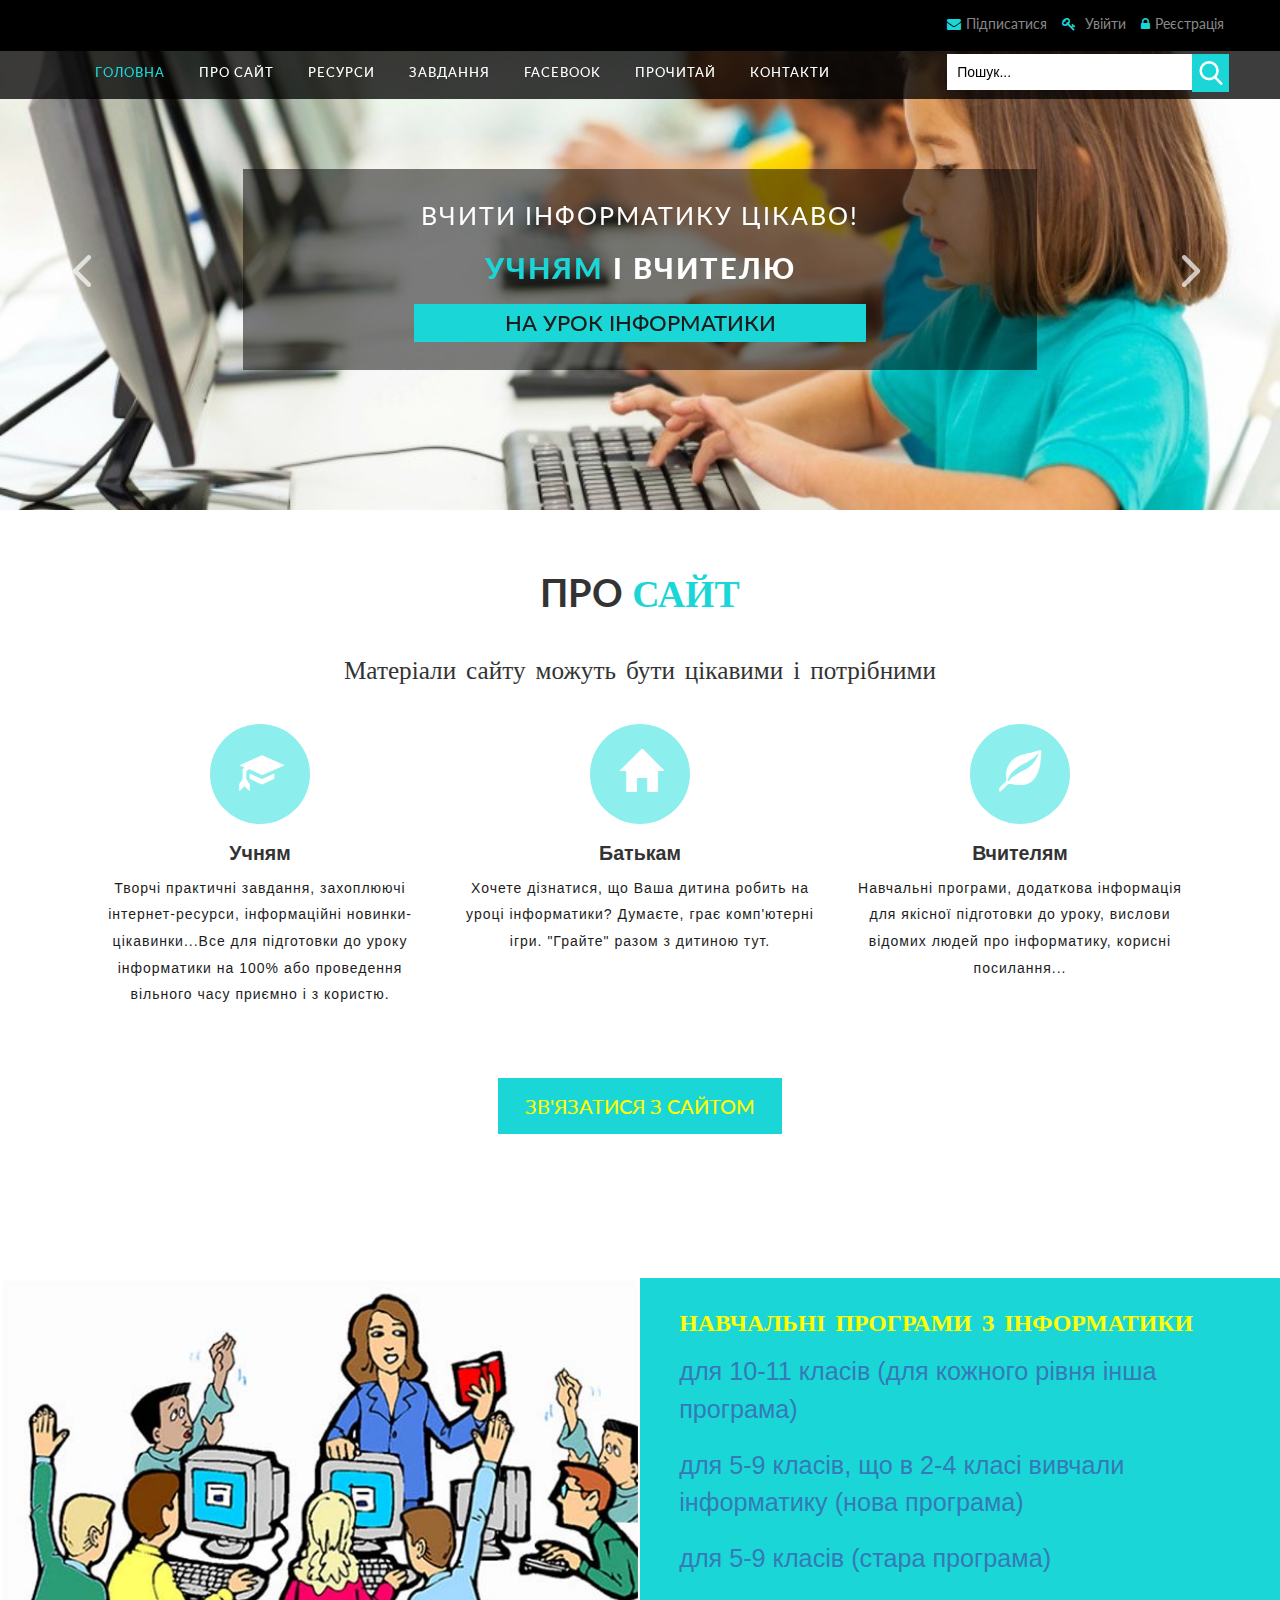
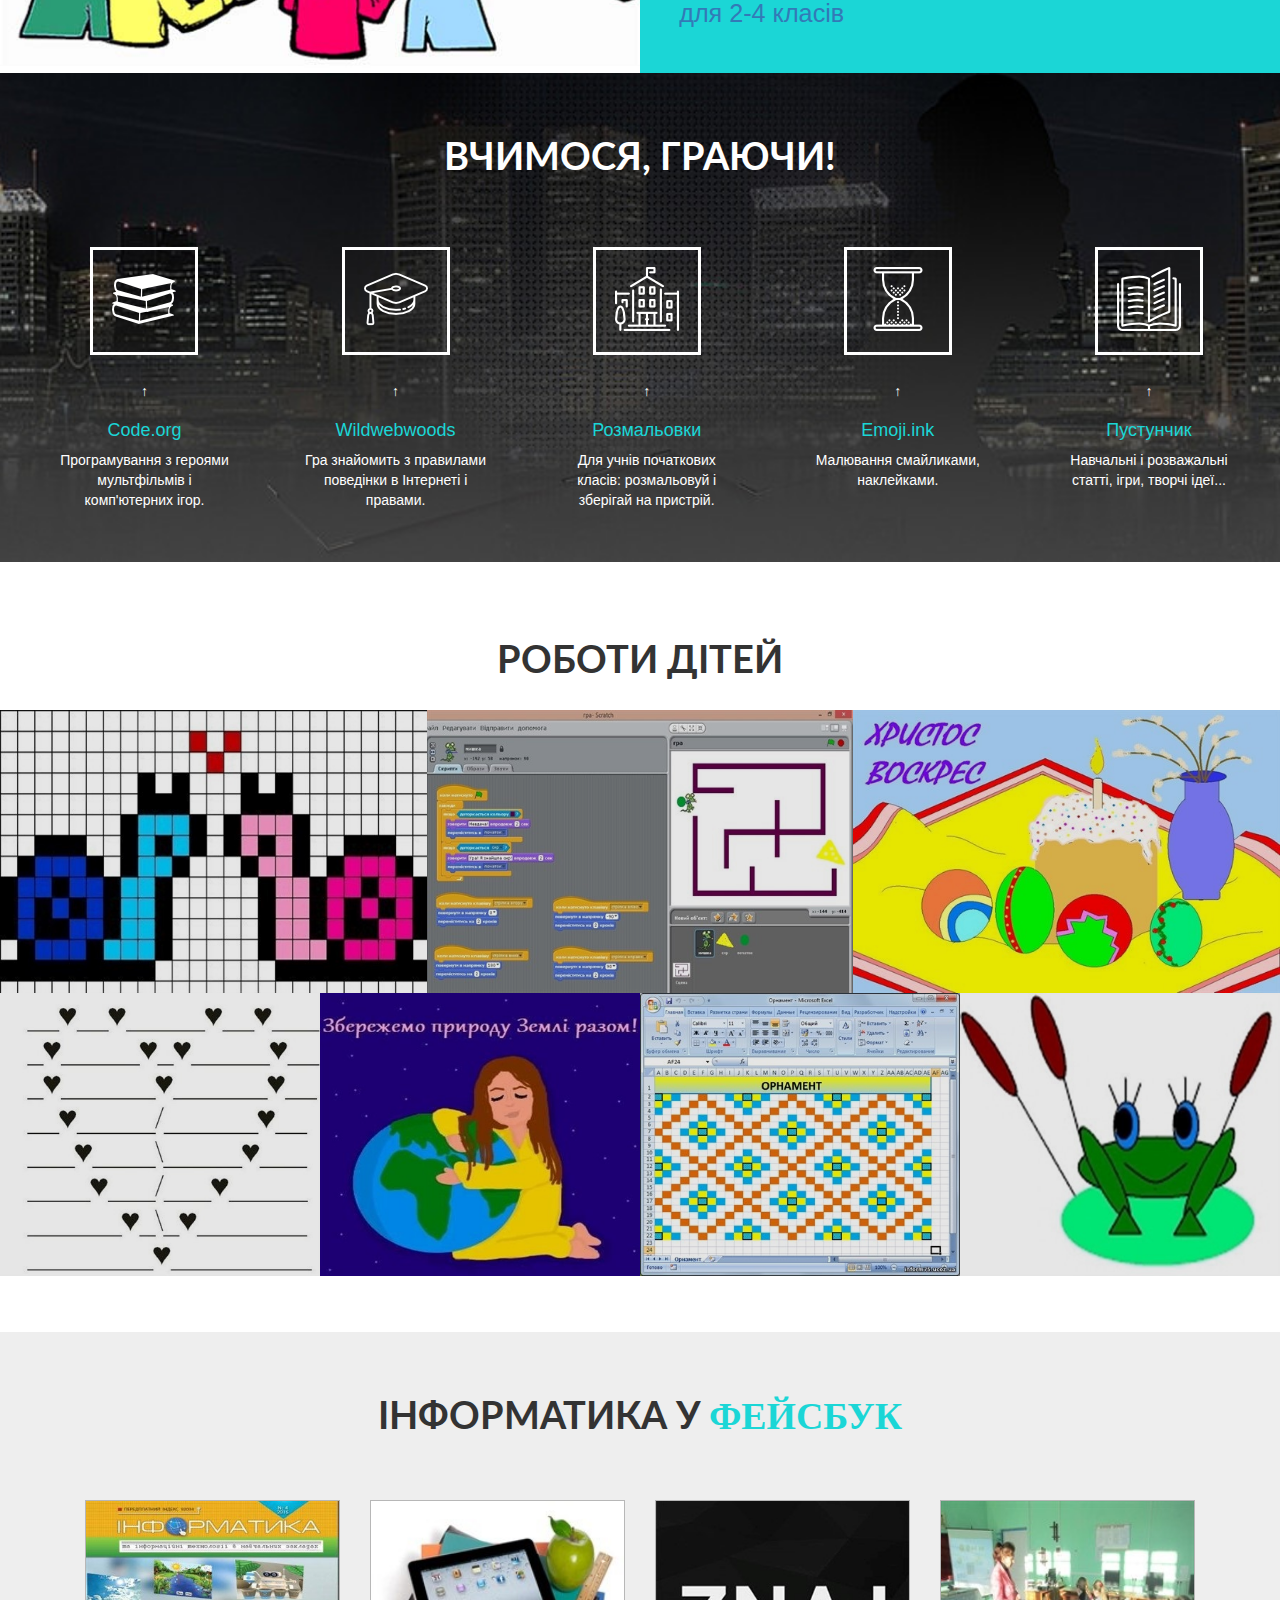
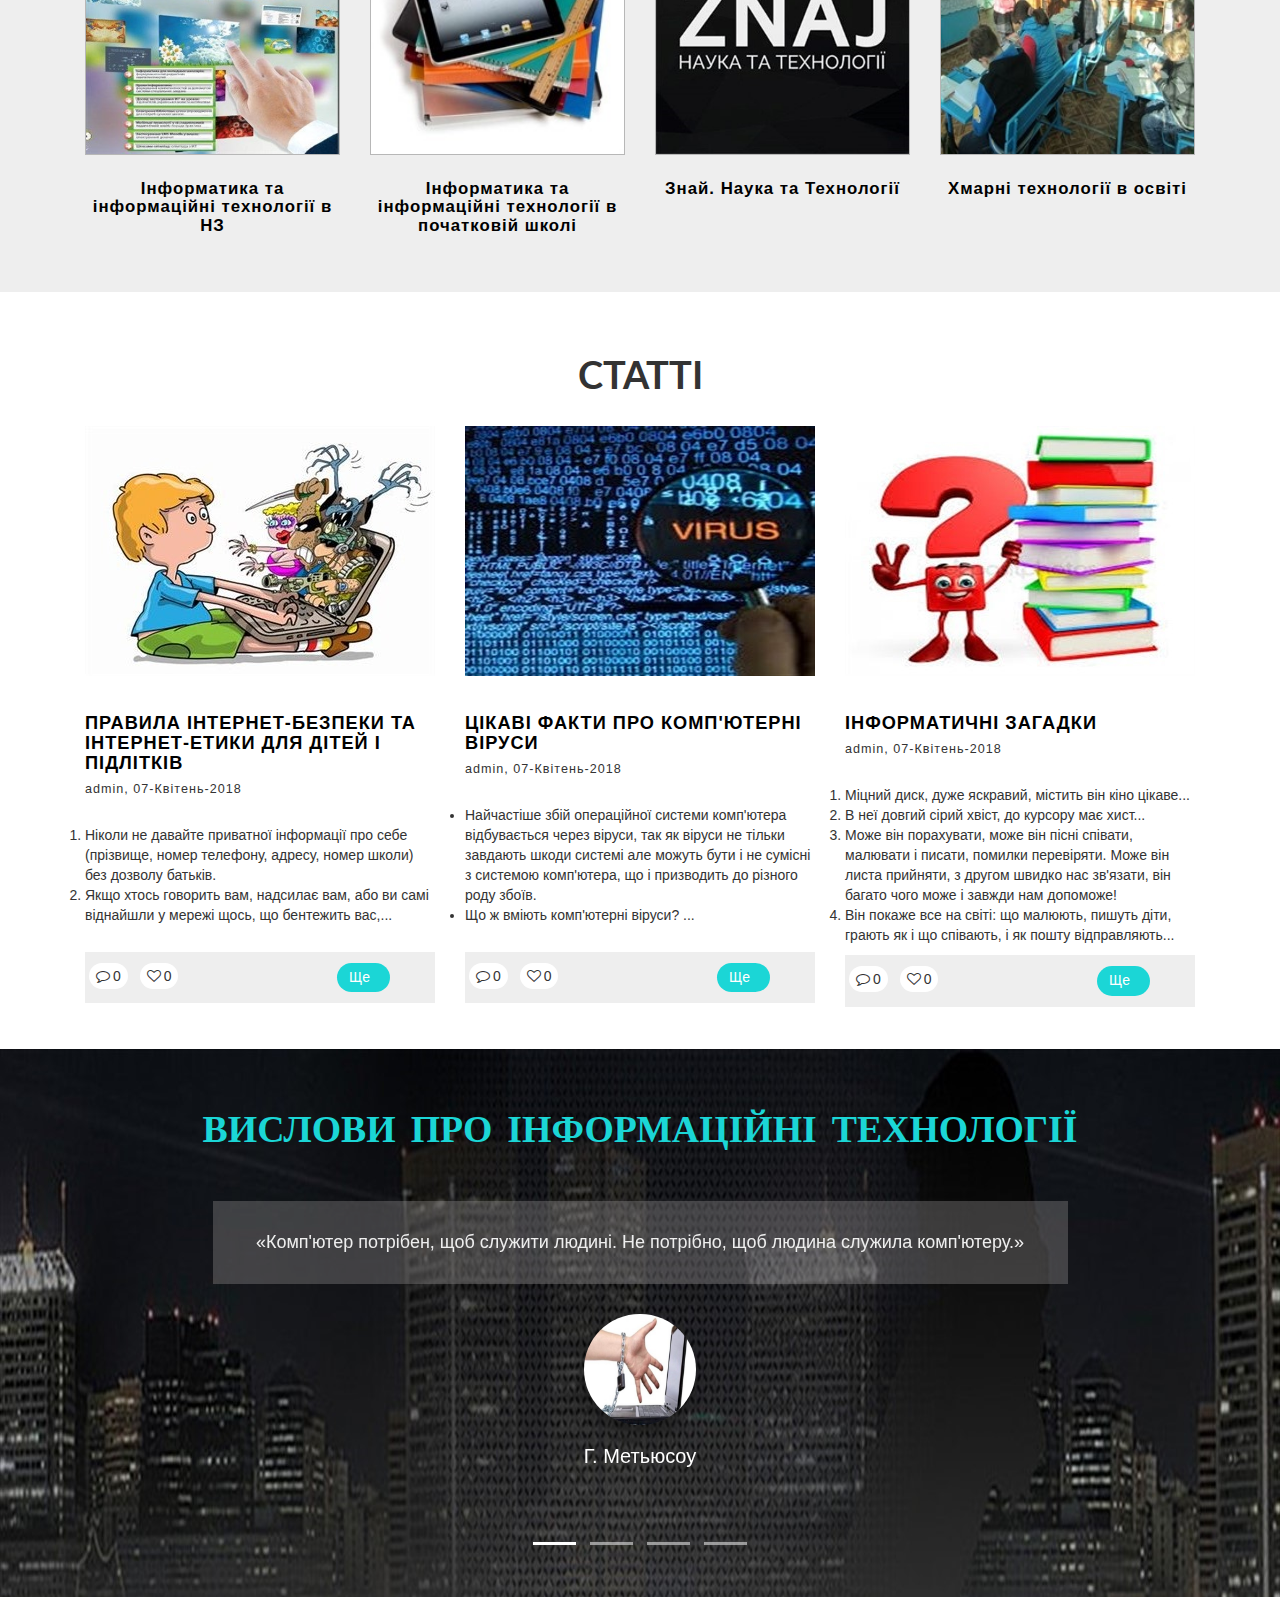
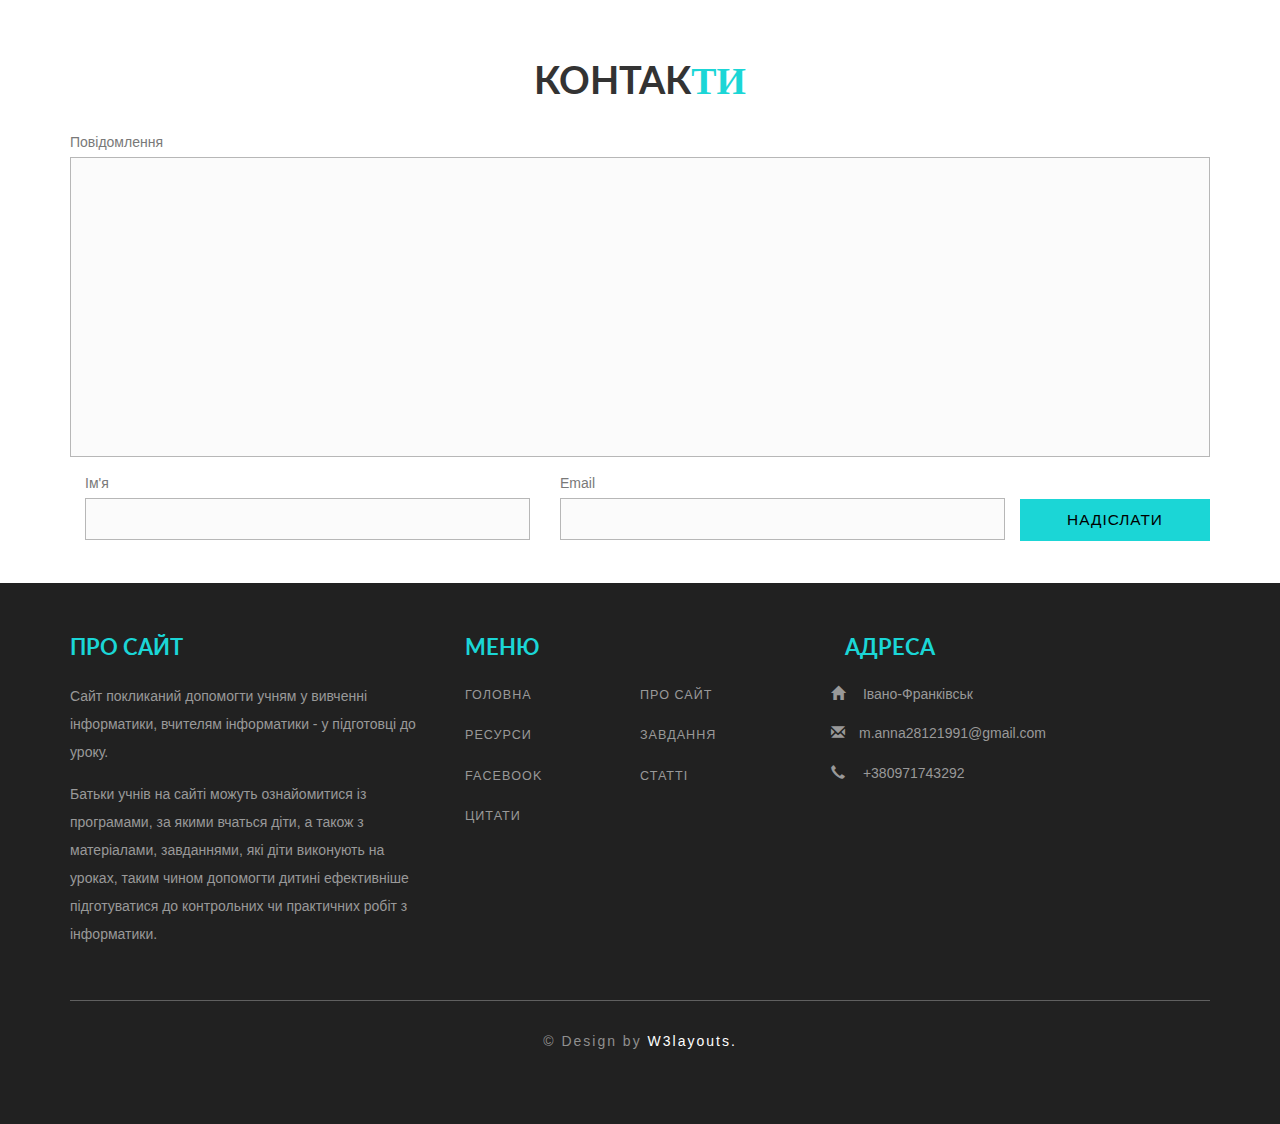
<file: index.html>
<!--
	Author: W3layouts
	Author URL: http://w3layouts.com
	License: Creative Commons Attribution 3.0 Unported
	License URL: http://creativecommons.org/licenses/by/3.0/
-->
<!DOCTYPE html>
<html lang="uk">
<head>
<title>NaUrokInformatiki</title>
<!-- Meta tag Keywords -->
<meta name="viewport" content="width=device-width, initial-scale=1">
<meta http-equiv="Content-Type" content="text/html; charset=utf-8" />
<meta name="keywords" content="Educational Responsive web template, Bootstrap Web Templates, Flat Web Templates, Android Compatible web template, 
Smartphone Compatible web template, free web designs for Nokia, Samsung, LG, Sony Ericsson, Motorola web design" />
<script type="application/x-javascript"> addEventListener("load", function() { setTimeout(hideURLbar, 0); }, false);
function hideURLbar(){ window.scrollTo(0,1); } </script>
<!--// Meta tag Keywords -->
<!-- css files -->
<link href="css/style.css" rel="stylesheet" type="text/css" media="all">
<link href="css/bootstrap.min.css" rel="stylesheet" type="text/css" media="all">
<link href="css/font-awesome.min.css" rel="stylesheet" type="text/css" media="all">
<!-- //css files -->
<!-- online-fonts -->
<link href="//fonts.googleapis.com/css?family=Lato:100,100i,300,300i,400,400i,700,700i,900,900i&subset=latin-ext" rel="stylesheet">
<link href="//fonts.googleapis.com/css?family=Covered+By+Your+Grace" rel="stylesheet">
<!-- //online-fonts -->
</head>
<body>
<div class="main-w3layouts" id="home">
	<!--top-bar-->
	<div class="top-search-bar">
		<div class="header-top-nav">
			<ul>
				<li><a href="#" data-toggle="modal" data-target="#myModal1"><i class="fa fa-envelope" aria-hidden="true"></i>Підписатися</a></li>
				<li><a href="#" data-toggle="modal" data-target="#myModal3"><i class="fa fa-key" aria-hidden="true"></i> Увійти</a></li>
				<li><a href="#" data-toggle="modal" data-target="#myModal4"><i class="fa fa-lock" aria-hidden="true"></i>Реєстрація</a></li>
			</ul>
		</div>
	</div>
	<!-- Modal1 -->
		<div class="modal fade" id="myModal1" tabindex="-1" role="dialog" >
					<div class="modal-dialog" role="document">
						<div class="modal-content modal-info">
							<div class="modal-header">
								<button type="button" class="close w3l" data-dismiss="modal" aria-label="Close"><span aria-hidden="true">&times;</span></button>						
							<h4>Підпишися зараз</h4>
							<!--newsletter-->
							<div class="newsletter">
							  <form action="#" method="post">
								<input type="email" name="email" size="30" required="" placeholder="Email" />
								<input type="submit" value="Підписатися" />
							  </form>
							</div>
						<!--//newsletter-->			
						</div>
					</div>
				</div>
		</div>
			<div class="clearfix"></div>

	<!-- //Modal1 -->

	<!-- Modal3 -->
		<div class="modal fade" id="myModal3" tabindex="-1" role="dialog" >
			<div class="modal-dialog" role="document">
			<!-- Modal content-->
				<div class="modal-content news-w3l">
						<div class="modal-header">
							<button type="button" class="close w3l" data-dismiss="modal">&times;</button>
							<h4>Вхід у аккаунт</h4>
							<!--newsletter-->
							<div class="login-main wthree">
							  <form action="#" method="post">
								<input type="email" placeholder="Email" required="" name="Email">
								<input type="password" placeholder="Password" name="Password">
								<input type="submit" value="Увійти">
							</form>
							</div>
						<!--//newsletter-->			
						</div>
					</div>
				</div>
			 </div>
			<div class="clearfix"></div>
	<!-- //Modal3 -->

	<!-- Modal4 -->
		<div class="modal fade" id="myModal4" tabindex="-1" role="dialog" >
			<div class="modal-dialog" role="document">
			<!-- Modal content-->
				<div class="modal-content news-w3l">
						<div class="modal-header">
							<button type="button" class="close w3l" data-dismiss="modal">&times;</button>
							<h4>Зареєструйся зараз</h4>
							<!--newsletter-->
							<div class="login-main wthree">
							<form action="#" method="post">
								<input type="text" placeholder="Login" name="Name">
								<input type="email" placeholder="Email" required="" name="Email">
								<input type="password" placeholder="Password" name="Password">
								<input type="password" placeholder="Confirm Password" name="Password">
								<input type="text" placeholder="Phone Number" name="Number">
								<input type="submit" value="Реєстрація">
							</form>
							</div>
						<!--//newsletter-->			
						</div>
					</div>
				</div>
			 </div>
			<div class="clearfix"></div>
	<!-- //Modal4-->
				<div class="search">
						<form action="#" method="post">
							<input type="search" placeholder="Пошук..." required="" />
							<input type="submit" value=" ">
						</form>
				</div>
					<div class="clearfix"></div>
	<!--//top-bar-->
	<!-- navigation -->
			<div class ="top-nav">
				<nav class="navbar navbar-default">
						<div class="navbar-header">
							<button type="button" class="navbar-toggle" data-toggle="collapse" data-target="#bs-example-navbar-collapse-1">
								<span class="sr-only">Toggle navigation</span>
								<span class="icon-bar"></span>
								<span class="icon-bar"></span>
								<span class="icon-bar"></span>
							</button>
							
						</div>
						<!-- navbar-header -->
						<div class="collapse navbar-collapse" id="bs-example-navbar-collapse-1">
							<ul class="nav navbar-nav navbar-right">
								<li><a href="index.html" class="hvr-underline-from-center active">Головна</a></li>
								<li><a href="#about" class="hvr-underline-from-center scroll">Про сайт</a></li>
								<li><a href="#services" class="hvr-underline-from-center scroll">Ресурси</a></li>
								<li><a href="#gallery" class="hvr-underline-from-center scroll">Завдання</a></li>
								<li><a href="#team" class="hvr-underline-from-center scroll">Facebook</a></li>
								<li><a href="#events" class="hvr-underline-from-center scroll">Прочитай</a></li>
								<li><a href="#contact" class="hvr-underline-from-center scroll">Контакти</a></li>
							</ul>
						</div>
						<div class="clearfix"> </div>	
				</nav>
			</div>
	<!-- //navigation -->

	<div class="header">
		<!-- Slider -->
			<div class="slider">
				<div class="callbacks_container">
					<ul class="rslides" id="slider">
						<li>
						
							<div class="slider-info">
								<p>Вчити інформатику цікаво!</p>
								<h3><a href="index.html"><span> учням </span> і вчителю</a></h3>
								<h6>НА УРОК ІНФОРМАТИКИ</h6>
							</div>
						</li>
						<li>
						
							<div class="slider-info">
								<p> Захоплюючі сайти і програми...</p>
								<h3><a href="index.html"><span> учням </span> і вчителю</a></h3>
								<h6>НА УРОК ІНФОРМАТИКИ</h6>
							</div>
						</li>
						<li>
						
							<div class="slider-info">
								<p>Вчити інформатику цікаво!</p>
								<h3><a href="index.html"><span> учням </span> і вчителю</a></h3>
								<h6>НА УРОК ІНФОРМАТИКИ</h6>
							</div>
						</li>
						<li>
						
							<div class="slider-info">
								<p>Завдання, які подобаються...</p>
								<h3><a href="index.html"><span> учням </span> і вчителю</a></h3>
								<h6>НА УРОК ІНФОРМАТИКИ</h6>
							</div>
						</li>
							
					</ul>
				</div>
				<div class="clearfix"></div>
			</div>
		<!-- //Slider -->
	</div>
</div>
<!--main-content-->

<!--about-->
<div id="about" class="about">
	<div class="container">
			<h1> Про <span> сайт </span></h1>
			<h2>Матеріали сайту можуть бути цікавими і потрібними</h2>
			<div class="specialty-grids-top">
				<div class="col-md-4 service-box" style="visibility: visible; -webkit-animation-delay: 0.4s;">
					<figure class="icon">
						<span class="glyphicon glyphicon-education a1" aria-hidden="true"></span>
					</figure>
					<h5>Учням</h5>
					<p> Творчі практичні завдання, захоплюючі інтернет-ресурси, інформаційні новинки-цікавинки...Все для підготовки до уроку інформатики на 100%
					або проведення вільного часу приємно і з користю.</p>
				</div>
				<div class="col-md-4 service-box wow bounceIn animated" data-wow-delay="0.4s" style="visibility: visible; -webkit-animation-delay: 0.4s;">
					<figure class="icon">
						<span class="glyphicon glyphicon-home a2" aria-hidden="true"></span>
					</figure>
					<h5>Батькам</h5>
					<p>Хочете дізнатися, що Ваша дитина робить на уроці інформатики? Думаєте, грає комп&#39ютерні ігри. "Грайте" разом з дитиною тут. </p>
				</div>
				<div class="col-md-4 service-box wow bounceIn animated" data-wow-delay="0.4s" style="visibility: visible; -webkit-animation-delay: 0.4s;">
					<figure class="icon">
						 <span class="glyphicon glyphicon-leaf a3" aria-hidden="true"></span>						
					</figure>
					<h5>Вчителям</h5>
					<p>Навчальні програми, додаткова інформація для якісної підготовки до уроку, 
					вислови відомих людей про інформатику, корисні посилання... </p>
				</div>
				
				<div class="clearfix"> </div>
			</div>
			<div class="buttons">
				<div class="button">
					<h5><a href="#contact" class="scroll" id="Contact">Зв'язатися з сайтом</a></h5>
				</div>
				
			</div>
			<!-- Modal1 -->
			
			<!-- //Modal1 -->
				<div class="clearfix"></div>
			</div>
	</div>
	<div class="about-info">
		<img src="images/ab.jpg" alt="about-image">
		<div class="right-agile">
			<h5>Навчальні програми з інформатики</h5>
			<p><a href="https://mon.gov.ua/ua/osvita/zagalna-serednya-osvita/navchalni-programi/navchalni-programi-dlya-10-11-klasiv"> для 10-11 класів (для кожного рівня інша програма) </a></p>
			<p> <a href="https://drive.google.com/file/d/1IQL-M2kjqGDMkN4oDypi4Ck6K5mQbFSN/view?usp=sharing"> для 5-9 класів, що в 2-4 класі вивчали інформатику (нова програма)</a></p>
			<p> <a href="https://mon.gov.ua/storage/app/media/zagalna%20serednya/programy-5-9-klas/onovlennya-12-2017/programa-informatika-5-9-traven-2015.pdf"> для 5-9 класів (стара програма)</a></p>
			<p> <a href="https://drive.google.com/file/d/1ffV4PcT3lMbn95IEI46tZMnlI67lplU2/view?usp=sharing"> для 2-4 класів </a></p> 
		</div>
	</div>
	<div class="clearfix"></div>
<!--//about-->

<!-- services -->
<div class="services" id="services">
		<h3>Вчимося, граючи! </h3>
		<div class="col-md-2 services-gd text-center" data-wow-delay=".5s">
			<div class="hi-icon-wrap hi-icon-effect-9 hi-icon-effect-9a">
				<a href="https://code.org" class="hi-icon"><img src="images/book.png" alt=" " /></a>
			</div>
			<p>&#8593;<p>
			<h4>Code.org</h4>
			<p> Програмування з героями мультфільмів і комп'ютерних ігор.</p>
		</div>
		<div class="col-md-2 services-gd text-center" data-wow-delay=".5s">
			<div class="hi-icon-wrap hi-icon-effect-9 hi-icon-effect-9a">
				<a href="http://www.wildwebwoods.org/popup.php?lang=ua" class="hi-icon"><img src="images/edu.png" alt=" " /></a>
			</div>
			<p>&#8593;</p>
			<h4>Wildwebwoods</h4>
			<p>Гра знайомить з правилами поведінки в Інтернеті і правами. </p>
		</div>
		<div class="col-md-2 services-gd text-center" data-wow-delay=".5s">
			<div class="hi-icon-wrap hi-icon-effect-9 hi-icon-effect-9a">
				<a href="http://www.abc-color.com/index.html" class="hi-icon"><img src="images/uni.png" alt=" " /></a>
			</div>
			<p>&#8593;</</p>
			<h4>Розмальовки</h4>
			<p> Для учнів початкових класів: розмальовуй і зберігай на пристрій.</p>
		</div>
		<div class="col-md-2 services-gd text-center" data-wow-delay=".5s">
			<div class="hi-icon-wrap hi-icon-effect-9 hi-icon-effect-9a">
				<a href="http://emoji.ink" class="hi-icon"><img src="images/hourglass.png" alt=" " /></a>
			</div>
			<p>&#8593;</p>
			<h4> Emoji.ink </h4>
			<p>  Малювання смайликами, наклейками. </p>
		</div>
		<div class="col-md-2 services-gd text-center" data-wow-delay=".5s">
			<div class="hi-icon-wrap hi-icon-effect-9 hi-icon-effect-9a">
				<a href="https://pustunchik.ua/ua" class="hi-icon"><img src="images/book2.png" alt=" " /></a>
			</div>
			<p>&#8593;</p>
			<h4> Пустунчик</h4>
			<p>Навчальні і розважальні статті, ігри, творчі ідеї... </p>
		</div>
		<div class="clearfix"> </div>
</div>
<!-- //services -->

<!-- gallery -->
<div class="portfolio" id="gallery">
	<h3>Роботи дітей</h3>
		
		<div class="portfolio-top wow fadeInDown animated" data-wow-delay=".5s">
		 
			<div class="col-md-4 grid slideanim">
				<figure class="effect-jazz">
				<a href="#portfolioModal1"  data-toggle="modal">

					<img src="images/g1.jpg" alt="img25" class="img-responsive"/>
						<figcaption>
							<h4>Туз Назар, 8-Є</h4>
							
						</figcaption>
					</a>						
				</figure>
			</div>
			<div class="col-md-4 grid slideanim">
				<figure class="effect-jazz">
				<a href="#portfolioModal2"  data-toggle="modal">

					<img src="images/g2.jpg" alt="img25" class="img-responsive"/>
						<figcaption>
							<h4>Масний Даниїл, 5-Д</h4>
													
						</figcaption>	
						</a>						
				</figure>
			</div>
			<div class="col-md-4 grid slideanim">
				<figure class="effect-jazz">
				<a href="#portfolioModal3"  data-toggle="modal">

					<img src="images/g3.jpg" alt="img25" class="img-responsive"/>
						<figcaption>
							<h4>Кучер Володя і Фіньк Олег, 2-Д</h4>
													
						</figcaption>
					</a>						
				</figure>
			</div>
			
			<div class="clearfix"></div>
		 </div>
		<div class="portfolio-top wow fadeInUp animated" data-wow-delay=".5s">
			<div class="col-md-3 grid grid-wi slideanim">
				<figure class="effect-jazz">
				<a href="#portfolioModal4"  data-toggle="modal">

					<img src="images/g4.jpg" alt="img25" class="img-responsive"/>
						<figcaption>
							<h4 class="effcet-text"> Ковальова Оленка, 8-А </h4>
												
						</figcaption>	
					</a>						
				</figure>
			</div>
			<div class="col-md-3 grid grid-wi slideanim">
				<figure class="effect-jazz">
				<a href="#portfolioModal5"  data-toggle="modal">

					<img src="images/g5.jpg" alt="img25" class="img-responsive"/>
						<figcaption>
							<h4 class="effcet-text"> Качуровська Діана, 8-Б </h4>
											
						</figcaption>
						</a>						
				</figure>
			</div>
			<div class="col-md-3 grid grid-wi slideanim">
				<figure class="effect-jazz">
				<a href="#portfolioModal6"  data-toggle="modal">

					<img src="images/g6.jpg" alt="img25" class="img-responsive"/>
						<figcaption>
							<h4 class="effcet-text">Пона Юля, 7-В </h4>
												
						</figcaption>
					</a>						
				</figure>
			</div>
			<div class="col-md-3 grid grid-wi slideanim">
				<figure class="effect-jazz">
				<a href="#portfolioModal7"  data-toggle="modal">

					<img src="images/g7.jpg" alt="img25" class="img-responsive"/>
						<figcaption>
							<h4 class="effcet-text">Влад Маслій, 6-В</h4>
													
						</figcaption>
					</a>						
				</figure>
			</div>
			<div class="clearfix"></div>
		 </div>
	</div>
<!-- Portfolio Modals -->
<div class="portfolio-modal modal fade slideanim" id="portfolioModal1" tabindex="-1" role="dialog" aria-hidden="true">
    <div class="modal-content">
        <div class="close-modal" data-dismiss="modal">
            <div class="lr">
                <div class="rl"></div>
            </div>
        </div>
        <div class="container">
		
                <div class="col-lg-8 col-lg-offset-2">
                    <div class="modal-body">
                        <h3>Туз Назар, 8-Є</h3>
						
                        <img src="images/g1.jpg" class="img-responsive" alt="">
                        <p>Виконав завдання у текстовому процесорі Microsoft Office Word.</p>
                    </div>
                </div>
           
        </div>
    </div>
</div>
<div class="portfolio-modal modal fade slideanim" id="portfolioModal2" tabindex="-1" role="dialog" aria-hidden="true">
    <div class="modal-content">
        <div class="close-modal" data-dismiss="modal">
            <div class="lr">
                <div class="rl"></div>
            </div>
        </div>
        <div class="container">
         
                <div class="col-lg-8 col-lg-offset-2">
                    <div class="modal-body">
                        <h3>Масний Даниїл, 5-Д</h3>
                      
                        <img src="images/g2.jpg" class="img-responsive" alt="">
                        <p>Створив гру "Котик і мишка" у середовищі Скретч.</p>
                    </div>
                </div>
           
        </div>
    </div>
    </div>
<div class="portfolio-modal modal fade slideanim" id="portfolioModal3" tabindex="-1" role="dialog" aria-hidden="true">
    <div class="modal-content">
        <div class="close-modal" data-dismiss="modal">
            <div class="lr">
                <div class="rl"></div>
            </div>
        </div>
        <div class="container">
           
                <div class="col-lg-8 col-lg-offset-2">
                    <div class="modal-body">
                        <h3>Кучер Володя і Фіньк Олег, 2-Д</h3>
                     
                        <img src="images/g3.jpg" class="img-responsive" alt="">
						<p>Вітальну листівку до Великодніх свят виконали у графічному редакторі Paint.</p>
                    </div>
                </div>
            </div>
       
    </div>
</div>
<div class="portfolio-modal modal fade slideanim" id="portfolioModal4" tabindex="-1" role="dialog" aria-hidden="true">
    <div class="modal-content">
        <div class="close-modal" data-dismiss="modal">
            <div class="lr">
                <div class="rl"></div>
            </div>
        </div>
        <div class="container">
			
                <div class="col-lg-8 col-lg-offset-2">
                    <div class="modal-body">
                        <h3>Ковальова Оленка, 8-А клас</h3>
                       
                        <img src="images/g4.jpg" class="img-responsive" alt="">
                        <p>Завдання виконала у текстовому процесорі Microsoft Office Word.<p>
                    </div>
                </div>
            
        </div>
    </div>
</div>
<div class="portfolio-modal modal fade slideanim" id="portfolioModal5" tabindex="-1" role="dialog" aria-hidden="true">
	<div class="modal-content">
        <div class="close-modal" data-dismiss="modal">
            <div class="lr">
                <div class="rl"></div>
            </div>
        </div>
        <div class="container">

                <div class="col-lg-8 col-lg-offset-2">
                    <div class="modal-body">
                        <h3>Качуровська Діана, 8-Б клас</h3>
                       
                        <img src="images/g5.jpg" class="img-responsive" alt="">
                        <p>Ескіз еконаліпки виконала у растровому графічному редакторі.</</p>
                    </div>
                </div>
           
        </div>
    </div>
</div>
<div class="portfolio-modal modal fade slideanim" id="portfolioModal6" tabindex="-1" role="dialog" aria-hidden="true">
    <div class="modal-content">
        <div class="close-modal" data-dismiss="modal">
            <div class="lr">
                <div class="rl"></div>
            </div>
        </div>
        <div class="container">
           
                <div class="col-lg-8 col-lg-offset-2">
                    <div class="modal-body">
                        <h3>Поня Юля, 7-В клас</h3>
                       
                        <img src="images/g6.jpg" class="img-responsive" alt="">
                        <p>Завдання виконала у табличному процесорі Microsoft Office Excel.</</p>
                    </div>
                </div>
            </div>
        
    </div>
</div>
<div class="portfolio-modal modal fade slideanim" id="portfolioModal7" tabindex="-1" role="dialog" aria-hidden="true">
    <div class="modal-content">
        <div class="close-modal" data-dismiss="modal">
            <div class="lr">
                <div class="rl"></div>
            </div>
        </div>
        <div class="container">
            
                <div class="col-lg-8 col-lg-offset-2">
                    <div class="modal-body">
                        <h3>Влад Маслій, 6-В клас</h3>
								
                        <img src="images/g7.jpg" class="img-responsive" alt="">
                        <p>Завдання виконав у векторному графічному редакторі.</p>
                    </div>
                </div>
         
        </div>
    </div>
</div>
<!-- /Portfolio Modals -->
<!-- //gallery -->

<!-- team -->
<div class="team" id="team">
	<div class="container">
		<h3 class="title">Інформатика у  <span>Фейсбук</span></h3>
		<div class="team_gds">
			<div class="col-md-3 team_gd1 wow zoomIn" data-wow-duration="1.5s" data-wow-delay="0.1s">
				<div class="team_pos">
					<div class="team_back"></div>
					<img class="img-responsive" src="images/t1.jpg"  alt=" ">
					<div class="team_info">
						<a href="https://www.facebook.com/informaticsmagazine/"  class="face_one"><i class=" so1 fa fa-facebook fc1" aria-hidden="true"></i></a>
					</div>
				</div>
				<h4>Інформатика та інформаційні технології в НЗ</h4> 
			
			</div>
		
			<div class="col-md-3 team_gd1 wow zoomIn" data-wow-duration="1.5s" data-wow-delay="0.1s">
				<div class="team_pos">
					<div class="team_back"></div>
					<img class="img-responsive" src="images/t4.jpg"  alt=" ">
					<div class="team_info">
						<a href="https://www.facebook.com/groups/135253333841796/"  class="face_one"><i class=" so1 fa fa-facebook fc1" aria-hidden="true"></i></a>
					</div>
				</div>
				<h4>Інформатика та інформаційні технології в початковій школі</h4> 
					
			</div>
			
			<div class="col-md-3 team_gd1 wow zoomIn" data-wow-duration="1.5s" data-wow-delay="0.1s">
				<div class="team_pos">
					<div class="team_back"></div>
					<img class="img-responsive" src="images/t3.jpg"  alt=" ">
					<div class="team_info">
						<a href="https://www.facebook.com/znajtech/"  class="face_one"><i class=" so1 fa fa-facebook fc1" aria-hidden="true"></i></a>
					</div>
				</div>
				<h4>Знай. Наука та Технології</h4>
			</div>
			
			<div class="col-md-3 team_gd1 wow zoomIn" data-wow-duration="1.5s" data-wow-delay="0.1s">
				<div class="team_pos">
					<div class="team_back"></div>
					<img class="img-responsive" src="images/t2.jpg"  alt=" ">
					<div class="team_info">
						<a href="https://www.facebook.com/alinateacher01/"  class="face_one"><i class=" so1 fa fa-facebook fc1" aria-hidden="true"></i></a>
						
					</div>
				</div>
				<h4>Хмарні технології в освіті</h4>
				
			</div>
			<div class="clearfix"></div>		
		</div>
	</div>
</div>
<!-- //team -->

<!-- Events -->
<div class="event" id="events">
	<div class="container">
		<h3>Статті </h3>
		<div class="col-md-4 eve-agile e1">
			<div class="eve-sub1">
				<a href="#" data-toggle="modal" data-target="#myModal5"><img src="images/e2.jpg" alt="image"></a>
			<h4><a href="#" data-toggle="modal" data-target="#myModal5">Правила Інтернет-безпеки та Інтернет-етики для дітей і підлітків</a></h4>
				<h6>admin, 07-Квітень-2018</h6>
					<p> <ol>
							<li>Ніколи не давайте приватної інформації про себе (прізвище, номер телефону, адресу, 
													номер школи) без дозволу батьків.</li>
							<li>Якщо хтось говорить вам, надсилає вам, або ви самі віднайшли у мережі щось, 
							що бентежить вас,...</li>  
					</ol> </p>
			
			</div>
			<div class="eve-sub2">
				<div class="eve-w3lleft">
					<h6><i class="fa fa-comment-o" aria-hidden="true"></i>0</h6>
					<h6><i class="fa fa-heart-o" aria-hidden="true"></i>0</h6>
				</div>	
				<div class="eve-w3lright e1">
					<a href="#" data-toggle="modal" data-target="#myModal5"><h5>Ще</h5></a>
				</div>
				<div class="clearfix"></div>	
			</div>
		</div>
		<div class="col-md-4 eve-agile e2">
			<div class="eve-sub1">
				<a href="#" data-toggle="modal" data-target="#myModal6"><img src="images/e1.jpg" alt="image"></a>
				<h4><a href="#" data-toggle="modal" data-target="#myModal6">Цікаві факти про комп&#39ютерні віруси</a></h4>
				<h6>admin, 07-Квітень-2018</h6>
				<p> 
					<p> <ul>
							<li>Найчастіше збій операційної системи комп&#39ютера відбувається через віруси, так як віруси не тільки
							завдають шкоди системі але можуть бути і не сумісні з системою комп&#39ютера, що і призводить до різного роду збоїв.</li>
							<li>Що ж вміють комп&#39ютерні віруси? ...</li>  
					</ul> </p>
				</p>
			</div>
			<div class="eve-sub2">
				<div class="eve-w3lleft">
					<h6><i class="fa fa-comment-o" aria-hidden="true"></i>0</h6>
					<h6><i class="fa fa-heart-o" aria-hidden="true"></i>0</h6>
				</div>	
				<div class="eve-w3lright">
					<a href="#" data-toggle="modal" data-target="#myModal6"><h5>Ще</h5></a>
				</div>
				<div class="clearfix"></div>	
			</div>
		</div>
		<div class="col-md-4 eve-agile e3">
			<div class="eve-sub1">
				<a href="#" data-toggle="modal" data-target="#myModal7"><img src="images/e3.jpg" alt="image"></a>
				<h4><a href="#" data-toggle="modal" data-target="#myModal7">Інформатичні загадки</a></h4>
				<h6>admin, 07-Квітень-2018</h6>
				<ol>
<li>Міцний диск, дуже яскравий, містить він кіно цікаве... </li>
<li>В неї довгий сірий хвіст, до курсору має хист...</li>
<li>Може він порахувати, 
	може він пісні співати, 
	малювати і писати, 
	помилки перевіряти. 
	Може він листа прийняти, 
	з другом швидко нас зв&#39язати, 
	він багато чого може 
	і завжди нам допоможе!</li> 
	<li>Він покаже все на світі: 
	що малюють, пишуть діти,
	грають як і що співають, 
	і як пошту відправляють...</li>

				</ol>
			</div>
			<div class="eve-sub2">
				<div class="eve-w3lleft">
					<h6><i class="fa fa-comment-o" aria-hidden="true"></i>0</h6>
					<h6><i class="fa fa-heart-o" aria-hidden="true"></i>0</h6>
				</div>	
				<div class="eve-w3lright">
					<a href="#" data-toggle="modal" data-target="#myModal7"><h5>Ще</h5></a>
				</div>
				<div class="clearfix"></div>	
			</div>
		</div>
	</div>
</div>

						<div class="modal fade" id="myModal5" tabindex="-1" role="dialog" >
							<div class="modal-dialog">
							<!-- Modal content-->
								<div class="modal-content">
									<div class="modal-header">
										<button type="button" class="close" data-dismiss="modal">&times;</button>
											<h4>Правила Інтернет-безпеки та Інтернет-етики для дітей і підлітків</h4>
											<img src="images/e2.jpg" alt="blog-image" />
											<span>
												<ol>
													<li>Ніколи не давайте приватної інформації про себе (прізвище, номер телефону, адресу, 
													номер школи) без дозволу батьків.</li>
													<li>Якщо хтось говорить вам, надсилає вам, або ви самі віднайшли у мережі щось, що бентежить вас, 
													не намагайтеся розібратися в цьому самостійно. Зверніться до батьків або вчителів - вони знають,
													що треба робити.</li>
													<li>Зустрічі у реальному житті із знайомими по Інтернет-спілкуванню не є дуже гарною ідеєю, 
													оскільки люди можуть бути дуже різними у електронному спілкуванні і при реальній зустрічі. 
													Якщо ж ви все ж хочете зустрітися з ними, повідомте про це батьків, і нехай вони підуть на першу 
													зустріч разом з вами.</li>
													<li>Не відкривайте листи електронної пошти, файли або Web-сторінки, отримані від людей, 
													яких ви реально не знаєте або не довіряєте.</li>
													<li>Нікому не давайте свій пароль, за виключенням дорослих вашої родини.</li>
													<li>Ніколи не робіть того, що може коштувати грошей вашій родині, окрім випадків, коли поруч з вами батьки.</li>
													<li>Завжди будьте ввічливими у електронному листуванні.</li>
													<li>У електронних листах не застосовуйте текст, набраний у ВЕРХНЬОМУ РЕГІСТРІ - 
													це сприймається у мережі як крик, і може прикро вразити вашого співрозмовника.</li>
													<li>Не надсилайте у листі інформації великого обсягу (картинки, фотографії тощо) 
													без попередньої домовленості з вашим співрозмовником.</li>
													<li>Не розсилайте листи з будь-якою інформацією незнайомим людям без їхнього прохання - 
													це сприймається як &#171;спам&#187;, і звичайно засмучує користувачів мережі.</li>
													<li>Завжди поводьтеся у мережі так, як би ви хотіли, щоб поводилися з вами!</li>
												</ol>
												<p>З сайту Вишнівської ЗОШ (Київська область)</p>

										
											</span>
									</div>
								</div>
						
							</div>
				       </div>
					   <!-- //Modal1 -->
						<div class="modal fade" id="myModal6" tabindex="-1" role="dialog" >
							<div class="modal-dialog">
							<!-- Modal content-->
								<div class="modal-content">
									<div class="modal-header">
										<button type="button" class="close" data-dismiss="modal">&times;</button>
											<h4>Цікаві факти про комп&#39ютерні віруси</h4>
											<img src="images/e1.jpg" alt="blog-image" />
											<span>
											<ul>
													<li>Найчастіше збій операційної системи комп&#39ютера відбувається через віруси, так як віруси не тільки
							завдають шкоди системі але можуть бути і не сумісні з системою комп’ютера, що призводить до різного роду збоїв.</li>
													<li>Що ж вміють комп&#39ютерні віруси? Віруси можуть створювати копії себе, впроваджуватися в інші програми, 
							видаляти файли, блокувати користувача, поширюватися по всіх носіях. 
							які ми використовуємо і багато іншого.</li> 
													<li>У 1981 році були створені перші комп під назвою &#171; Virus 1,2,3&#187;  і Elk Клонер.</li>
													<li>А перші антивірусні утиліти CHK4BOMB з&#39явилися тільки 3 роки потому (в 1984 році).</li>
													<li>Перша масштабна атака мережного вірусу сталася в 1988 році. Він отримав назву &#171; хробак Морріса&#187;.
													Вірус заразив більше 6000 комп&#39ютерних систем в США (включаючи дослідний центр NASA) 
													і практично паралізував їхню роботу. Збитки від вірусу Морріса були оцінені в 96 млн доларів.</li>
													<li>Щорічно комп&#39ютерні віруси завдають світовій економіці збитків у розмірі 1,5 трильйона доларів. </li>
													<li>Один з найзнаменитіших вірусів називається &#171;Чорна п’ятниця&#187;.
													Цей шкідливий вірус пробирається в комп&#39ютер, але спрацьовує не відразу. 
													А в той день, коли п’ятниця випадає на 13 число.</li>
													<li>Найбільш руйнівним вважається вірус з романтичною назвою &#171;I Love You&#187;
													Листи з таким текстом приходили людям по всьому світу, починаючи з 2000 року. 
													За любовним визнанням переховувався комп&#39ютерний вірус, який завдав шкоди світовій економіці
													в 10 млрд євро. Він вразив більше 3 мільйонів комп&#39ютерів на планеті, ставши ще й найдорожчим 
													за всю історію.</li>
													<li>Найбезпечнішим вірусом вважається Blaster. Він отримав широку популярність завдяки 
													численним згадуванням у ЗМІ. Ніякої небезпеки вірус не несе. На екрані зараженого 
													комп’ютера просто іноді вискакує напис &#171;Біллі, як це можливо? Припини обманювати людей і 
													заробляти гроші&#187;. Присвячений він Біллу Гейтсу. Творцеві Blaster не пощастило. Джеффрі Лі 
													Парсон отримав півтора роки в&#39язниці, за те, що знущався над Біллом Гейтсом.</li>
													<p> З сайту Dovidka.biz.ua</p>
											</ul>
											</span>
									</div>
								</div>
						
							</div>
				       </div>

					   <!-- //Modal1 -->
						<div class="modal fade" id="myModal7" tabindex="-1" role="dialog" >
							<div class="modal-dialog">
							<!-- Modal content-->
								<div class="modal-content">
									<div class="modal-header">
										<button type="button" class="close" data-dismiss="modal">&times;</button>
											<h4>Інформатичні загадки</h4>
											<img src="images/e3.jpg" alt="blog-image" />
											<span>
				<ol>
	<li>Міцний диск, дуже яскравий, містить він кіно цікаве...</li>
			
	<li>В неї довгий сірий хвіст, до курсору має хист... </li>
										
	<li>Може він порахувати, 
	може він пісні співати, 
	малювати і писати, 
	помилки перевіряти. 
	Може він листа прийняти, 
	з другом швидко нас зв&#39язати, 
	він багато чого може 
	і завжди нам допоможе!</li> 
																				
	<li>Він покаже все на світі: 
	що малюють, пишуть діти, 
	грають як і що співають, 
	і як пошту відправляють. 
	Все, що є відображає, 
	без нього ПК немає!</li>
											
				
	<li>В блоці цім живе процесор, 
	помічник він, не агресор. 
	В ньому щось гуде, співає, 
	одним оком нам моргає. 
	Головний він недаремно, 
	а зовуть його .....</p>
							
	<li>Ось я кнопку натискаю 
	і папір вже заправляю. 
	Він друкує без зупинки 
	вірші, пісні і картинки 
	і швидкий він, наче спринтер. 
	Відгадайте, що це ...</li>
											
	<li>Про нього знаємо ми нині: 
	з ним справу мають в медицині. 
	Біолог з ним теж справу має, 
	а комп'ютер від нього страждає.</li>
											
	<li>Сотня клавіш, різні знаки. 
	Спершу учні – небораки, 
	а тепер раз – два і готово 
	відстукали слово. 
	Ось де пальцям фізкультура 
	і це все – ......</li>

					</ol>																			
													
					</span>
									</div>
								</div>
						
							</div>
				       </div>
					   <!-- //Modal1 -->

<!-- //Events -->

<!--test-->
	<div id="testimonials" class="review">
		<div class="container">
		<h3 class="title-w3">Вислови про інформаційні технології</h3>
				<div class="test-monials">
				<!--//screen-gallery-->
						<div class="sreen-gallery-cursual">
							
						       <div id="owl-demo" class="owl-carousel">
					                 <div class="item-owl">
					                	<div class="test-review">
										<p>&#171;Комп&#39ютер потрібен, щоб служити людині. 
										Не потрібно, щоб людина служила комп&#39ютеру.&#187;</p>
											
											<div class="img-agile">
												<img src="images/komp.jpg" class="img-responsive" alt=""/>
											</div>
											  <h5>Г. Метьюсоу</h5>
					                	    </div>
					                </div>
					                 <div class="item-owl">
					                	<div class="test-review">
										 <p> &#171;Одна машина може виконувати роботу п&#39яти звичайних людей, 
										 але жодна машина не зможе виконати роботу однієї непересічної людини.&#187;</p>
						                	<div class="img-agile">
											<img src="images/gabbard.jpg" class="img-responsive" alt=""/>
											</div>
											<h5>Е. Габбард</h5>
					                	</div>
					                </div>
					                 <div class="item-owl">
					                	<div class="test-review">
										     <p>&#171;Кожен дурень може написати код, зрозумілий комп&#39ютеру.
											 Хороші програмісти пишуть код, зрозумілий людям.&#187;</p>
						                	<div class="img-agile">
											<img src="images/fauler.jpg" class="img-responsive" alt=""/>
											</div>
											<h5>М. Фаулер</h5>
					                	</div>
					                </div>
									
									<div class="item-owl">
					                	<div class="test-review">
										     <p>&#171;Комп&#39ютери — це як велосипед. Тільки для нашої свідомості.&#187;</p>
						                	<div class="img-agile">
											<img src="images/djobs.jpg" class="img-responsive" alt=""/>
											</div>
											<h5>С. Джобс</h5>
					                	</div>
					                </div>
				              </div>
						<!--//screen-gallery-->
					</div>
				</div>
			</div>
		</div>
<!--//test-->

<!--contact-->
	
	<div class="contact-agile" id="contact">
		<h3>Контак<span>ти</span></h3>
			<div class="container">
						
				<form action="#" method="post" class="wow fadeInLeft animated" data-wow-delay=".5s">
					<div class="contact-grids1 agileinfo">
						<div class="contact-me ">
							<h4>Повідомлення</h4>
							<textarea name="Message" placeholder="" required=""> </textarea>
						</div>
						<div class="col-md-5 contact-form1">
							<h4>Ім&#39я</h4>
							<input type="text" name="Name" placeholder="" required="">
						</div>
						<div class="col-md-5 contact-form1">
							<h4>Email</h4>
							<input type="email" name="Email" placeholder="" required="">
						</div>
						<div class="col-md-2 contact-form">
							<input type="submit" value="Надіслати">
						</div>
						<div class="clearfix"> </div>
					
					</div>
				</form>
						
			</div>
	</div>
<!--//contact-->

<!-- footer -->
	<div class="footer" id="footer">
		<div class="container">
			<div class="col-md-4 agileinfo_footer_grid">
				<h4>Про сайт</h4>
				<p>Сайт покликаний допомогти учням у вивченні інформатики, вчителям інформатики - у підготовці до
				уроку. 	<span>Батьки учнів на сайті можуть ознайомитися із програмами, за якими вчаться діти, а також
				з матеріалами, завданнями, які діти виконують на уроках, таким чином допомогти дитині ефективніше підготуватися 
				до контрольних чи практичних робіт з інформатики.
				</span></p>
			</div>
			<div class="col-md-4 agileinfo_footer_grid mid-w3l nav2">
				<h4>Меню</h4>
				<ul>
					<li><a href="#home" class="scroll">Головна</a></li>
					<li><a href="#about" class="scroll">Про сайт</a></li>
					<li><a href="#services" class="scroll">Ресурси</a></li>
					<li><a href="#gallery" class="scroll">Завдання</a></li>
					<li><a href="#team" class="scroll">Facebook</a></li>
					<li><a href="#events" class="scroll">Статті</a></li>
					<li><a href="#testimonials" class="scroll">Цитати</a></li>
				</ul>
			</div>
			<div class="col-md-4 agileinfo_footer_grid">
				<h4>Адреса</h4>
				<ul>
					<li><span class="glyphicon glyphicon-home" aria-hidden="true"></span> Івано-Франківськ</li>
					<li><span class="glyphicon glyphicon-envelope" aria-hidden="true"></span><a href="mailto:m.anna28121991@gmail.com">m.anna28121991@gmail.com</a></li>
					<li><span class="glyphicon glyphicon-earphone" aria-hidden="true"></span> <a href="tel:+380971743292"> +380971743292 </a>  </li>
				</ul>
			</div>
			
			<div class="clearfix"> </div>
			<div class="w3agile_footer_copy">
				<p>© Design by <a href="http://w3layouts.com/">W3layouts.</a></p>
			</div>
		</div>
	</div>
<!-- //footer -->

<!-- js -->
<script type="text/javascript" src="js/jquery-2.1.4.min.js"></script>


<script src="js/jquery.chocolat.js"></script>
		<link rel="stylesheet" href="css/chocolat.css" type="text/css" media="screen">
		<!--light-box-files -->
		<script>
		$(function() {
			$('.gallery-grid a').Chocolat();
		});
		</script>
 <!-- required-js-files-->
		
							<link href="css/owl.carousel.css" rel="stylesheet">
							    <script src="js/owl.carousel.js"></script>
							        <script>
							    $(document).ready(function() {
							      $("#owl-demo").owlCarousel({
							        items : 1,
							        lazyLoad : true,
							        autoPlay : true,
							        navigation : false,
							        navigationText :  false,
							        pagination : true,
							      });
							    });
							    </script>
								 <!--//required-js-files-->

<script src="js/responsiveslides.min.js"></script>
		<script>
				$(function () {
					$("#slider").responsiveSlides({
						auto: true,
						pager:false,
						nav: true,
						speed: 1000,
						namespace: "callbacks",
						before: function () {
							$('.events').append("<li>before event fired.</li>");
						},
						after: function () {
							$('.events').append("<li>after event fired.</li>");
						}
					});
				});
			</script>
			

<!-- start-smoth-scrolling -->
<script type="text/javascript" src="js/move-top.js"></script>
<script type="text/javascript" src="js/easing.js"></script>
<script type="text/javascript">
	jQuery(document).ready(function($) {
		$(".scroll").click(function(event){		
			event.preventDefault();
			$('html,body').animate({scrollTop:$(this.hash).offset().top},1000);
		});
	});
</script>
<!-- start-smoth-scrolling -->

	<!-- bottom-top -->
	<!-- smooth scrolling -->
		<script type="text/javascript">
			$(document).ready(function() {
			/*
				var defaults = {
				containerID: 'toTop', // fading element id
				containerHoverID: 'toTopHover', // fading element hover id
				scrollSpeed: 1200,
				easingType: 'linear' 
				};
			*/								
			$().UItoTop({ easingType: 'easeOutQuart' });
			});
		</script>
		<a href="#" id="toTop" style="display: block;"> <span id="toTopHover" style="opacity: 1;"> </span></a>
	<!-- //smooth scrolling -->
	<!--// bottom-top -->
<script type="text/javascript" src="js/bootstrap-3.1.1.min.js"></script>

</body>
</html>
</file>
<file: css/style.css>
/*--
Author: W3layouts
Author URL: http://w3layouts.com
License: Creative Commons Attribution 3.0 Unported
License URL: http://creativecommons.org/licenses/by/3.0/
--*/
/*--header--*/
h1,h2,h3,h4,h5,h6{
	font-family: 'Lato', sans-serif;
}
ul ,ol {
	 padding:0;
}
h1,h2,h3,h4,h5,h6{
	margin:0;
}


.main-w3layouts {
    position: relative;
}
/*--top-bar--*/
.top-search-bar {
    width: 100%;
    z-index: 99999999999;
    position: absolute;
    background: #000;
}
.header-top-nav {
    margin-top: 0.5em;
    padding: 0.5em 0em;
    float: right;
    width: 24%;
}
.header-top-nav ul li{
	display:inline-block;
}
.header-top-nav ul li a{
	font-family: 'Lato', sans-serif;
	font-size: 1em;

	padding-right: 11px;
	transition: 0.5s ease;
	-o-transition: 0.5s ease;
	-webkit-transition: 0.5s ease;
	color:#888;
}
.header-top-nav ul li a i {
    padding-right: 5px;
	color: #1bd6d6;
}
/*--newsletter--*/
.newsletter {
    margin: 4em auto;
    width: 89%;
}
.newsletter input[type="submit"] {
    color: #000;
    text-transform: uppercase;
    font-size: 1em;
    font-weight: 500;
    border: none;
    background: #1bd6d6;
    padding: 11px 14px;
    outline: none;
    display: inline-block;
    vertical-align: middle;
    cursor: pointer;
    letter-spacing: 1px;
	font-family: 'Lato', sans-serif;
	transition: 0.5s all;
    -webkit-transition: 0.5s all;
    -o-transition: 0.5s all;
    -moz-transition: 0.5s all;
    -ms-transition: 0.5s all;
}
.newsletter input[type="submit"]:hover {
    background: yellow;
	transition: 0.5s all;
    -webkit-transition: 0.5s all;
    -o-transition: 0.5s all;
    -moz-transition: 0.5s all;
    -ms-transition: 0.5s all;
}
.close{
    color: #000 !important;
    font-size: 2em !important;
    margin-top: 0.5em !important;
}
/*--//newsletter--*/
/*--logins--*/
.login-main input[type="text"],.newsletter input[type="email"],.login-main input[type="email"] {
    font-size: 1em;
    color: #000;
    padding: 0.7em 0em;
    margin-bottom: 1em;
    display: inline-block;
    outline: none;
    border: none;
    border-bottom: 2px solid #000;
    font-family: 'Lato', sans-serif;
	background: Transparent;
	width: 100%;
}
.login-main input[type="text"]{
	 width: 100%;
}
.newsletter input[type="email"]{
	width:87%;
}
.agileits-main input[type="text"],.agileits-main input[type="email"] {
    font-size: 1em;
    color: #000;
    padding: 0.1em 0em;
    margin-bottom: 1em;
    display: inline-block;
    outline: none;
    border: none;
    border-bottom: 2px solid #000;
    font-family: 'Signika', sans-serif;
    background: Transparent;
    width: 51%;
    margin-left: 0.5em;
}
.login-main input[type="password"] {
    font-size: 1em;
    color: #000;
    padding: 0.7em 0em;
    margin-bottom: 1em;
    width: 100%;
    display: inline-block;
    outline: none;
    border: none;
    border-bottom: 2px solid #000;
    font-family: 'Signika', sans-serif;
	background: Transparent;
}
.login-main input[type="submit"] {
    font-size: 0.8em;
    color: #000;
    background: #1bd6d6;
    border: none;
    width: 62%;
    display: block;
    padding: 0.7em 1em;
    text-align: center;
    margin: 1.5em auto;
    transition: 0.5s all;
	-webkit-transition: 0.5s all;
	-moz-transition: 0.5s all;
	-o-transition: 0.5s all;
    outline: none;
    cursor: pointer;
	text-transform: uppercase;
    letter-spacing: 1px;
}
.login-main input[type="submit"]:hover{
    background:yellow;
    transition: 0.5s all;
	-webkit-transition: 0.5s all;
	-moz-transition: 0.5s all;
	-o-transition: 0.5s all;
}
::-webkit-input-placeholder{
   color:#000 !important;
}
.login-main.wthree {
    width: 80%;
    margin: 3em auto;
}
/*--//logins--*/
/*--top-bar--*/
/* -- header --*/
.header{
    background: url(../images/ditki.jpg) no-repeat center;
    background-size: cover;
    -webkit-background-size: cover;
    -o-background-size: cover;
    -ms-background-size: cover;
    -moz-background-size: cover;
    min-height: 776px;
	position:relative;
}
/*-- top-nav --*/
/* Underline From Center */
.hvr-underline-from-center {
  display: inline-block;
  vertical-align: middle;
  -webkit-transform: translateZ(0);
  transform: translateZ(0);
  box-shadow: 0 0 1px rgba(0, 0, 0, 0);
  -webkit-backface-visibility: hidden;
  backface-visibility: hidden;
  -moz-osx-font-smoothing: grayscale;
  position: relative;
  overflow: hidden;
}
.hvr-underline-from-center:before {
  content: "";
  position: absolute;
  z-index: -1;
  left: 50%;
  right: 50%;
  bottom: 0;
  background: #1bd6d6;
  height: 4px;
  -webkit-transition-property: left, right;
  transition-property: left, right;
  -webkit-transition-duration: 0.3s;
  transition-duration: 0.3s;
  -webkit-transition-timing-function: ease-out;
  transition-timing-function: ease-out;
}
.hvr-underline-from-center:hover:before, .hvr-underline-from-center:focus:before, .hvr-underline-from-center:active:before {
  left: 0;
  right: 0;
}

.navbar-default {
    background: none;
    border: none;
    margin: 0;
    min-height: inherit;
}
.navbar-default .navbar-nav > .active > a, .navbar-default .navbar-nav > .active > a:hover, .navbar-default .navbar-nav > .active > a:focus {
    color: #1bd6d6;
   background:none!important;
}
.navbar-nav > li {
   margin: 0 0.5em;
}
.navbar-default .navbar-nav > li > a {
    color: #fff !important;
	font-size: 0.9em;
    position: relative;
	font-weight: 500;
	text-transform: uppercase;
	font-family: 'Lato', sans-serif;
	letter-spacing: 1px;
}
.navbar-default .navbar-nav > li > a:hover, .navbar-default .navbar-nav > li > a:focus,.navbar-default .navbar-nav li a.active {
    color:#1bd6d6 !important;
	background:none!important;
}
.navbar-right {
    float: right!important;
    margin: 0 !important;
    padding: 0 !important;
	width: 85%;
}
.navbar-collapse {
    padding: 0!important;
}
.top-nav {
    position: absolute;
    width: 100%;
    top: 6%;
    z-index: 999;
}
.navbar {
    margin-bottom: 0px !important;
    border-radius: 0px !important;
}
/*-- //top-nav --*/
/* -- navigation --*/
.ban-top-con {
    position: absolute;
    bottom: 9px;
    left: 27%;
}
.navbar-default {
    background-color: rgba(0, 0, 0, 0.76)!important;
    border-color: transparent !important;
}
.navbar-default .navbar-nav>.active>a, .navbar-default .navbar-nav>.active>a:focus, .navbar-default .navbar-nav>.active>a:hover {
	background-color:transparent !important;
}
.navbar-nav {
    float: left;
    margin: 0;
    width: 90%;
}
.search {
    float: right;
    width: 23%;
    top: 7%;
    position: absolute;
    right: 6%;
    z-index: 9999;
}
.search input[type="search"]{
	    outline: none;
    padding: 8px 10px;
    width: 87%;
    font-size: 14px;
    color: #888;
    background: #FFFFFF;
    float: left;
    border: none;
}
.search input[type="submit"]{
	outline: none;
    padding:9px 0;
    width: 13%;
    display: inline-block;
    color: #fff;
    background:url(../images/search.png) no-repeat 11px 7px #1bd6d6;
    border: none;
}
/* --//navigation --*/
/*-- Slider --*/
#slider {
	box-shadow: none;
	-moz-box-shadow: none;
	-webkit-box-shadow: none;
	margin: 0 auto;
}
.rslides_tabs {
	list-style: none;
	padding: 0;
	background: rgba(0,0,0,.25);
	box-shadow: 0 0 1px rgba(255,255,255,.3), inset 0 0 5px rgba(0,0,0,1.0);
	-moz-box-shadow: 0 0 1px rgba(255,255,255,.3), inset 0 0 5px rgba(0,0,0,1.0);
	-webkit-box-shadow: 0 0 1px rgba(255,255,255,.3), inset 0 0 5px rgba(0,0,0,1.0);
	font-size: 18px;
	list-style: none;
	margin: 0 auto 50px;
	max-width: 540px;
	padding: 10px 0;
	text-align: center;
	width: 100%;
}
.rslides_tabs li {
	display: inline;
	float: none;
	margin-right: 1px;
}
.rslides_tabs a {
	width: auto;
	line-height: 20px;
	padding: 9px 20px;
	height: auto;
	background: transparent;
	display: inline;
}
.rslides_tabs li:first-child {
	margin-left: 0;
}
.rslides_tabs .rslides_here a {
	background: rgba(255,255,255,.1);
	color: #fff;
	font-weight: bold;
}
.events {
	list-style: none;
}
.callbacks {
	position: relative;
	list-style: none;
	overflow: hidden;
	width: 100%;
	padding: 0;
	margin: 0;
}
.callbacks li {
	position: absolute;
	left: 0;
	top: 0;
}
.callbacks p{
	position: relative;
	z-index: 1;
	height: auto;
	border: 0;
}
.callbacks .caption {
	display: block;
	position: absolute;
	z-index: 2;
	font-size: 20px;
	text-shadow: none;
	color: #fff;
	left: 0;
	right: 0;
	padding: 10px 20px;
	margin: 0;
	max-width: none;
	top: 10%;
	text-align: center;
}
.callbacks_nav {
    position: absolute;
    -webkit-tap-highlight-color: rgba(0,0,0,0);
    top: 50%;
    left: 66px;
    opacity: 0.7;
    z-index: 3;
    text-indent: -9999px;
    overflow: hidden;
    text-decoration: none;
    height: 67px;
    width: 56px;
    background: url("../images/left.png") no-repeat 0px 0px;
}
.callbacks_nav.next {
  left: auto;
  background: url("../images/right.png") no-repeat 0px 0px;
  right: 49px;
 }
.callbacks_nav:active {
	opacity: 1.0;
}
.callbacks2_nav:active {
	opacity: 1.0;
}
#slider-pager a {
	display: inline-block;
}
#slider-pager span {
	float: left;
}
#slider-pager span {
	width: 100px;
	height: 15px;
	background: #fff;
	display: inline-block;
	border-radius: 30em;
	opacity: 0.6;
}
#slider-pager .rslides_here a {
	background: #FFF;
	border-radius: 30em;
	opacity: 1;
}
#slider-pager a {
	padding: 0;
}
#slider-pager li {
	display: inline-block;
}
.rslides {
	position: relative;
	list-style: none;
	overflow: hidden;
	padding: 0;
	margin: 0;
	width: 100%;
}
.rslides li {
    -webkit-backface-visibility: hidden;
    position: absolute;
    display: none;
    left: 0%;
    top: -125px;
    width: 100%;
}
.rslides li {
	position: relative;
	display: block;
	float: none;
}
.rslides img {
	height: auto;
	border: 0;
}
.callbacks_tabs {
	list-style: none;
	position: absolute;
	top: 80.5%;
	z-index: 999;
	left: 44.5%;
	padding: 0em 0.6em 1em 0.3em;
	margin: 0;
	display:none;
}
.callbacks_tabs li {
	display: inline-block;
	margin: 0.5em;
}
.callbacks_tabs a {
	visibility: hidden;
}
.callbacks_tabs a:after {
	content: "\f111";
	font-size: 0;
	font-family: FontAwesome;
	visibility: visible;
	display: block;
	width:0;
	height: 0;
	display: inline-block;
	background: #fff;
	border: none;
	border-radius: 50%;
}
.callbacks_here a:after {
	background: #1ca0de;
}
/*-- //Slider --*/
/*--slider-info--*/

.slider-info {
    text-align: center;
    width: 62%;
    margin: 27% auto 0;
    background:rgba(0, 0, 0, 0.51);
    padding: 2em 0em;
}
.slider-info p {
    color: white;
    font-size: 2em;
    letter-spacing: 2px;
    font-weight: 400;
    text-transform: uppercase;
	font-family: 'Lato', sans-serif;
}
.slider-info h6 {
    color: #1C1C1C;
    font-size: 1.8em;
    text-transform: uppercase;
    width: 48%;
    background: #1bd6d6;
    font-family: 'Lato', sans-serif;
    padding: 7px 33px;
    margin: 0 auto;
}
.slider-info h3 a {
    color: white;
       font-size: 2em;
    text-transform: uppercase;
    font-family: 'Lato', sans-serif;
    font-weight: 900;
	margin-bottom:0.3em;
    letter-spacing: 2px;
    display: inline-block;
}
.slider-info h3 a span{
	color:  #1bd6d6;
}
a:focus, a:hover {
    text-decoration: none !important;
}
/*--//slider-info--*/

/*--about--*/
.services, #gallery, .about, .team, .gallery, .contact-agile, .event, .review, .footer{
    padding: 4em 0em;
}
.about h1, .services h3, #gallery h3, .team h3, .gallery h3, .event h3, .contact-agile h3{
	font-size: 3em;
    color:#333;
    font-family: 'Lato', sans-serif;
	font-weight: 700;
	text-align:center;
	margin-bottom: 1em;
	text-transform:uppercase;
}
.about h1 span, .team h3 span, .contact-agile h3 span {
    color: #1bd6d6;
	font-family: 'Covered By Your Grace', cursive;
}

.about h2 {
    font-size: 2em;
    color: #333;
    font-family: 'Covered By Your Grace', cursive;
    text-align: center;
    margin: 0 auto;
    width: 80%;
    line-height: 1.9;
}


.specialty-grids-top {
    margin-top: 2em;
}
.specialty{
  padding: 3em 0;
  background: #FAFAFA;
}
.specialty-info h5 {
  color: #969696;
  font-size: 14px;
  margin: 1em 0;
  line-height: 1.8em;
}
.specialty-info p {
  color: #333333;
  margin: 3em 0 0 0;
  line-height: 1.8em;
  font-weight: 600;
}
.service-box {
background: none;
  border: none;
  box-shadow: none;
  border-radius: 0;
  padding: 0;
  overflow: visible;
  text-align: center;
}
.service-box .icon {
  width: 100px;
  height: 100px;
  border-radius: 50%;
  background:#8DEEEE;
  margin: 0 auto;
  text-align: center;
  position: relative;	
}
.service-box .icon img {
  position: relative;
  z-index: 100;
  transition: all 0.3s ease 0s;
}
.service-box .icon:before {
  content: '';
  width: 102%;
  height: 102%;
  border-radius: 50%;
  background: #1bd6d6;
  position: absolute;
  top: -1px;
  left: -1px;
  z-index: 10;
  -webkit-transform: scale(0);
  -moz-transform: scale(0);
  -ms-transform: scale(0);
  -o-transform: scale(0);
  transform: scale(0);
  transition: all 0.3s ease 0s;
}
.service-box:hover .icon img {
  -webkit-transform: scale(0.9);
  -moz-transform: scale(0.9);
  -ms-transform: scale(0.9);
  -o-transform: scale(0.9);
  transform: scale(0.9);
}
.service-box:hover .icon:before {
  -webkit-transform: scale(1);
  -moz-transform: scale(1);
  -ms-transform: scale(1);
  -o-transform: scale(1);
  transform: scale(1);
}
.service-box h5 {
    font-size: 1.4em;
    color: #333;
    margin-top: 1em;
    font-weight: 600;
}
.service-box p {
    color: #1C1C1C;
    font-size: 1em;
    font-weight: 400;
    text-align: center;
    line-height: 1.9em;
    letter-spacing: 1px;
}
.specialty-grids-top:nth-child(2) {
  margin-top: 4em;
}
.specialty-button{
	margin-top:3em;
}
.glyphicon-hourglass:before{
	color:#fff;
  font-size:30px;
}
.glyphicon-leaf,.glyphicon .glyphicon-home:before {
    color:#fff;
  font-size:36px;
}
.a1, .a2, .a3 {
    color: #fff;
    font-size: 3em;
    line-height: 2.2 !important;
}
.glyphicon {
   position: relative;
  top: 3px;
  display: block;
  font-family: 'Lato', sans-serif;
  font-style: normal;
  font-weight: normal;
  text-align: center;
  line-height: 1;
  -webkit-font-smoothing: antialiased;
  -moz-osx-font-smoothing: grayscale;
  z-index: 999;
}
.glyphicon3 {
  position: relative;
  top: 33px;
  display: inline-block;
  font-family: 'Lato', sans-serif;
  font-style: normal;
  font-weight: normal;
  left: 0px;
  line-height: 1;
  -webkit-font-smoothing: antialiased;
  -moz-osx-font-smoothing: grayscale;
  z-index:999;
}
.count {
    text-align: center;
}
.agile_count_grid_left {
    font-size: 2em;
    color: #6a67ce;
}
.count h5 {
    font-size: 1.7em;
    color: #777;
	font-family: 'Lato', sans-serif;
}
p.counter {
    font-size: 2.5em;
}
.about-info {
    margin-top: 3em;
}
.about-info img {
    float: left;
    width: 50%;
}
.right-agile {
    float: right;
    width: 50%;
	padding:2em;
}
.right-agile h5 {
    font-size: 1.7em;
    text-transform: uppercase;
    margin-bottom: 1em;
	font-family: 'Covered By Your Grace', cursive;
    font-weight: 700;
    color: yellow;
}
.right-agile {
    float: right;
    width: 50%;
    padding: 3.6em 3em;
    background: #1bd6d6;
}
.right-agile p {
    padding-bottom: 2em;
    font-size: 1.8em;
    line-height: 1.5em;
	color: black;
    font-family: 'Arial', sans-serif;
	text-decoration:none;
}
}
.right-agile p a:link{
	color: black;
	text-decoration:none;
}
.right-agile p a:visited{
	color: #363636;
	text-decoration:none;
}
.right-agile p a:hover{
	color: blue;
	text-decoration:none;
}
.buttons {
    text-align: center;
}
.button, .button2 {
    padding: 7px 27px;
    margin: 60px 6px;
    display: inline-block;
    font-family: 'Lato', sans-serif;
    text-transform: uppercase;
	cursor:pointer;
}
.button{
	color: black;
    background:#1bd6d6;
}
.button a:link{
	color: yellow; 
	font-style: bold;
	font-size: 20px;
}
.button a:hover{
	color: black; 
}
.button2 {
	 background: #fff;
	 border:2px solid #eee;
	 color:#333;
	 transition: 0.5s all;
    -webkit-transition: 0.5s all;
    -o-transition: 0.5s all;
    -moz-transition: 0.5s all;
    -ms-transition: 0.5s all;
}
.button h5, .button2 h5 {
    font-size: 1.2em;
}
.button2 h5 a {
    color: #333;
}
.button2:hover{
	color: #fff !important;
	background: #6a67ce;
    transition: 0.5s all;
    -webkit-transition: 0.5s all;
    -o-transition: 0.5s all;
    -moz-transition: 0.5s all;
    -ms-transition: 0.5s all;
}
.button2 h5 a:hover {
    color: #fff !important;
}
/*--model-about--*/
.mod2 {
    padding: 2em 0em;
}
.agileits-main ul {
    float: left;
    width: 50%;
}
li.text {
    width: 36%;
    color: #000;
    float: left;
    text-align: right;
    letter-spacing: 1px;
    font-size: 1.1em;
    text-transform: capitalize;
    padding-top: 7px;
    font-family: 'Roboto', sans-serif;
    list-style: none;
}
li.agileits-main {
    list-style: none;
}
.agile-submit {
    text-align: center;
    margin: 30px 0px 0px;
}
.agile-submit input[type="submit"] {
    padding: 11px 36px;
    text-transform: uppercase;
    outline: none;
    border: none;
    margin: 2em 0em 0em;
    font-size: 1em;
    letter-spacing: 1px;
    color: white;
    font-family: 'Roboto', sans-serif;
    cursor: pointer;
    background: #6a67ce;
    transition: 0.5s all;
    -webkit-transition: 0.5s all;
    -o-transition: 0.5s all;
    -moz-transition: 0.5s all;
    -ms-transition: 0.5s all;
}
.agile-submit input[type="submit"]:hover {
    background: #000;
    color: #fff;
    transition: 0.5s all;
    -webkit-transition: 0.5s all;
    -o-transition: 0.5s all;
    -moz-transition: 0.5s all;
    -ms-transition: 0.5s all;
}
.modal-header {
    border-bottom: none !important;
}
.clo1 {
    margin-top:0px !important;
}
.modal-header h4 {
    font-size: 1.6em;
    color: black;
    text-transform: uppercase;
    letter-spacing: 2px;
    font-weight: 600;
    text-align: center;
    margin-top: 1.6em;
}
/*--//model-about--*/

/*--//about--*/

/*-- services --*/
.services{
	background:url(../images/se2.jpg) no-repeat center;
	background-size:cover;
	-webkit-background-size: cover;
	-o-background-size: cover;
	-ms-background-size: cover;
	-moz-background-size: cover;
}
.hi-icon,.hi-icon:after{
	border-radius:0px;
}
.hi-icon:before {
    font-family: inherit;
}

a.hi-icon img {
    margin: 17px 0 0;
}
.hi-icon-effect-9a .hi-icon:hover {
    box-shadow: 0 0 0 5px rgba(255,255,255,1);
}
.hi-icon-wrap {
    padding: 0;
}
.services h3{
    color: #fff;
	font-style:'Covered By Your Grace', cursive;
}
.services-gd h4 {
    color:#1bd6d6;
    margin-top: 20px;
    font-size: 18px;
}
.services-gd p {
    color: #fff;
    font-size: 1em;
}
.col-md-2.services-gd.text-center {
    margin-left: 3em;
}
@font-face {
	font-family: 'ecoicon';
	src:url('../fonts/ecoicons/ecoicon.eot');
	src:url('../fonts/ecoicons/ecoicon.eot?#iefix') format('embedded-opentype'),
		url('../fonts/ecoicons/ecoicon.woff') format('woff'),
		url('../fonts/ecoicons/ecoicon.ttf') format('truetype'),
		url('../fonts/ecoicons/ecoicon.svg#ecoicon') format('svg');
	font-weight: normal;
	font-style: normal;
}

.hi-icon-wrap {
	text-align: center;
	margin: 0 auto;
	padding: 2em 0 1em;
}

.hi-icon {
	display: inline-block;
	font-size: 0px;
	cursor: pointer;
	margin: 15px 30px;
	width: 102px;
	height: 102px;
	text-align: center;
	position: relative;
	z-index: 1;
	color: #fff;
}
.hi-icon:after {
	position: absolute;
	width: 100%;
	height: 100%;
	content: '';
	-webkit-box-sizing: content-box; 
	-moz-box-sizing: content-box; 
	box-sizing: content-box;
}

.hi-icon:before {
	font-family: 'ecoicon';
	speak: none;
	font-size: 48px;
	line-height: 90px;
	font-style: normal;
	font-weight: normal;
	font-variant: normal;
	text-transform: none;
	display: block;
	-webkit-font-smoothing: antialiased;
}
/* Effect 9 */
.hi-icon-effect-9 .hi-icon {
	-webkit-transition: box-shadow 0.2s;
	-moz-transition: box-shadow 0.2s;
	transition: box-shadow 0.2s;
}

.hi-icon-effect-9 .hi-icon:after {
	top: 0;
	left: 0;
	padding: 0;
	box-shadow: 0 0 0 3px #fff;
	-webkit-transition: -webkit-transform 0.2s, opacity 0.2s;
	-moz-transition: -moz-transform 0.2s, opacity 0.2s;
	transition: transform 0.2s, opacity 0.2s;
}

/* Effect 9a */
.hi-icon-effect-9a .hi-icon:hover:after {
	-webkit-transform: scale(0.85);
	-moz-transform: scale(0.85);
	-ms-transform: scale(0.85);
	transform: scale(0.85);
	opacity: 0.5;
}

.hi-icon-effect-9a .hi-icon:hover {
	box-shadow: 0 0 0 10px rgba(255,255,255,1);
	color: #fff;
}

/* Effect 9b */
.hi-icon-effect-9b .hi-icon:hover:after {
	-webkit-transform: scale(0.85);
	-moz-transform: scale(0.85);
	-ms-transform: scale(0.85);
	transform: scale(0.85);
}

.hi-icon-effect-9b .hi-icon:hover {
	box-shadow: 0 0 0 10px rgba(255,255,255,0.4);
	color: #fff;
}
/*-- //services --*/
/*--gallery--*/
/*----*/
.grid {
	position: relative;
	margin: 0 auto !important;
    /*--W3layouts--*/
    /*-Agileits-*/
	padding:0 !important;
	list-style: none;
	text-align: center;
}
div#gallery {
    padding: 4em 0em;
}
/* Common style */
.grid figure {
	position: relative;
	overflow: hidden;
	height: auto;
	text-align: center;
	text-decoration: none;
	cursor: pointer;
}

.grid figure img {
	position: relative;
	display: block;
	width: 100%;
	opacity: 0.8;
}

.grid figure figcaption {
	padding: 2em;
	color: #fff;
	text-transform: uppercase;
	text-decoration: none;
	font-size: 1.25em;
	-webkit-backface-visibility: hidden;
	backface-visibility: hidden;
}


.grid figure figcaption,
.grid figure figcaption > a {
	position: absolute;
	top: 0;
	left: 0;
	width: 100%;
	height: 100%;
}

/*---------------*/

figure.effect-jazz {
	background: -webkit-linear-gradient(-45deg, #000 0%,#000 100%);
	background: linear-gradient(-45deg, #000 0%,#000 100%);
	text-decoration: none;
}

figure.effect-jazz img {
	opacity: 0.9;
}

figure.effect-jazz figcaption::after,
figure.effect-jazz img,
figure.effect-jazz p,figure.effect-jazz h4 {
	-webkit-transition: opacity 0.35s, -webkit-transform 0.35s;
	transition: opacity 0.35s, transform 0.35s;
}

figure.effect-jazz figcaption::after {
	position: absolute;
	top: 0;
	left: 0;
	width: 100%;
	height: 100%;
	border-top: 1px solid #fff;
	border-bottom: 1px solid #fff;
	content: '';
	opacity: 0;
    /*--W3layouts--*/
    /*-Agileits-*/
	-webkit-transform: rotate3d(0,0,1,45deg) scale3d(1,0,1);
	transform: rotate3d(0,0,1,45deg) scale3d(1,0,1);
	-webkit-transform-origin: 50% 50%;
	transform-origin: 50% 50%;
}

figure.effect-jazz h4,
figure.effect-jazz p {
	opacity: 1;
	text-decoration: none;
	-webkit-transform: scale3d(0.8,0.8,1);
	transform: scale3d(0.8,0.8,1);
}

figure.effect-jazz h4 {
    text-transform: none;
    text-decoration: none;
    font-size: 1.3em;
    opacity: 0;
    font-family: 'Lato', sans-serif;
    margin-top: 4em;
    letter-spacing: 2px;
    font-weight: 900;
}
figure.effect-jazz p {
	padding: 0.5em 2em;
	text-transform: none;
	text-decoration: none;
	font-size: 0.85em;
	opacity: 0;
	font-family: 'Lato', sans-serif;
    line-height: 2;
	letter-spacing: 2px;
}

figure.effect-jazz:hover img {
	opacity: 0.5;
	-webkit-transform: scale3d(1.05,1.05,1);
	transform: scale3d(1.05,1.05,1);
}

figure.effect-jazz:hover figcaption::after {
	opacity: 1;
	-webkit-transform: rotate3d(0,0,1,45deg) scale3d(1,1,1);
	transform: rotate3d(0,0,1,45deg) scale3d(1,1,1);
}

figure.effect-jazz:hover h4,
figure.effect-jazz:hover p {
	opacity: 1;
	text-decoration: none;
	-webkit-transform: scale3d(1,1,1);
	transform: scale3d(1,1,1);
}

figure.effect-jazz a {
	text-decoration: none;
}

/*---------------*/

.portfolio-modal .modal-content {
    padding: 10px 0 35px;
    min-height: 100%;
    border: 0;
    /*--W3layouts--*/
    /*-Agileits-*/
    border-radius: 0;
    text-align: center;
    background-clip: border-box;
    -webkit-box-shadow: none;
    box-shadow: none;
	background: rgba(0, 0, 0, 0.74);
}
.portfolio-modal .modal-content h3 {
    margin: 0;
    font-size: 2.7em;
    font-family: 'Lato', sans-serif;
    color: #fff;
    margin-bottom: 0.7em;
    text-transform: none;
    letter-spacing: 2px;
}
.portfolio-modal .modal-content img {
       margin: 0 auto;
}
.portfolio-modal .modal-content p {	
	font-size:1em;
	padding:30px 0;
	color: #fff;
	line-height:2em;
	letter-spacing: 1px;
}
.portfolio-modal .close-modal {
    position: absolute;
    top: 25px;
    right: 25px;
    width: 75px;
    height: 75px;
    background-color: transparent;
    cursor: pointer;
}
.portfolio-modal .close-modal:hover {
    opacity: .7;
}
.portfolio-modal .close-modal .lr {
    z-index: 1051;
    width: 1px;
    height: 75px;
    /*--W3layouts--*/
    /*-Agileits-*/
    margin-left: 35px;
    background-color: #fff;
    -webkit-transform: rotate(45deg);
    -ms-transform: rotate(45deg);
    transform: rotate(45deg);
}
.portfolio-modal .close-modal .lr .rl {
    z-index: 1052;
    width: 1px;
    height: 75px;
    background-color: #fff;
    -webkit-transform: rotate(90deg);
    -ms-transform: rotate(90deg);
    transform: rotate(90deg);
}
/*-- /Portfolio --*/
/*-- //gallery--*/

/*-- team --*/
.team_gds {
    margin-top: 60px;
}
.team {
	background: #eee;
    background-size: cover;
    -webkit-background-size: cover;
    -o-background-size: cover;
    -ms-background-size: cover;
    -moz-background-size: cover;
}
.team_pos {
    position: relative;
    overflow: hidden;
    transition: all 0.3s linear 0s;
    -moz-transition: all 0.3s linear 0s;
    -webkit-transition: all 0.3s linear 0s;
    -ms-transition: all 0.3s linear 0s;
    -o-transition: all 0.3s linear 0s;
    margin: auto;
}
.team_gd1:hover .team_pos .team_back {
    background: rgba(0,0,0,0.5);
    border-radius: 50%;
    -moz-border-radius: 50%;
    -webkit-border-radius: 50%;
    -o-border-radius: 50%;
    -ms-border-radius: 50%;
	height:100%;
}
.team_pos .team_back {
    position: absolute;
    width: 100%;
    background: rgba(0,0,0,0);
    content: '';
    left: 0;
    top: 0;
    transition: all 0.3s linear 0s;
    -moz-transition: all 0.3s linear 0s;
    -webkit-transition: all 0.3s linear 0s;
    -ms-transition: all 0.3s linear 0s;
    -o-transition: all 0.3s linear 0s;
    display: block;
}
.team_pos img {
    transition: all 0.3s linear 0s;
    -moz-transition: all 0.3s linear 0s;
    -webkit-transition: all 0.3s linear 0s;
    -ms-transition: all 0.3s linear 0s;
    -o-transition: all 0.3s linear 0s;
    width: 100%;
    border: 1px solid #B7B7B7;
}
.team_info {
    position: absolute;
    width: 100%;
    top: 42%;
    text-align: center;
    left: 0;
    z-index: 9999;
}
.team_info a {
    display: inline-block;
    border-radius: 50%;
    -moz-border-radius: 50%;
    -webkit-border-radius: 50%;
    -ms-border-radius: 50%;
    -o-border-radius: 50%;
    text-align: center;
    margin-left: 7px;
    transform: scale(0) rotate(180deg);
    -moz-transform: scale(0) rotate(180deg);
    -webkit-transform: scale(0) rotate(180deg);
    -ms-transform: scale(0) rotate(180deg);
    -o-transform: scale(0) rotate(180deg);
    transition: all 0.3s linear 0.2s;
    -moz-transition: all 0.3s linear 0.2s;
    -webkit-transition: all 0.3s linear 0.2s;
    -ms-transition: all 0.3s linear 0.2s;
    -o-transition: all 0.3s linear 0.2s;
}
.team_info a:before {
    content: "";
    left: 0;
    opacity: 1;
    position: absolute;
    top: 0;
    transform: scale(1);
    -moz-transform: scale(1);
    -webkit-transform: scale(1);
    -o-transform: scale(1);
    -ms-transform: scale(1);
    transition: all 0.3s linear 0s;
    -moz-transition: all 0.3s linear 0s;
    -webkit-transition: all 0.3s linear 0s;
    -ms-transition: all 0.3s linear 0s;
    -o-transition: all 0.3s linear 0s;
    width: 100%;
}
.team_info a i.fc1 {
	background: #3b5998;
    width: 45px;
    height: 45px;
    display: inline-block;
    border-radius: 50%;
    -moz-border-radius: 50%;
    -webkit-border-radius: 50%;
    -ms-border-radius: 50%;
    -o-border-radius: 50%;
}
.team_info a i.fc2 {
	background: #1dcaff;
    width: 45px;
    height: 45px;
    display: inline-block;
    border-radius: 50%;
    -moz-border-radius: 50%;
    -webkit-border-radius: 50%;
    -ms-border-radius: 50%;
    -o-border-radius: 50%;
}
.team_info a i.fc3 {
	background: tomato;
    width: 45px;
    height: 45px;
    display: inline-block;
    border-radius: 50%;
    -moz-border-radius: 50%;
    -webkit-border-radius: 50%;
    -ms-border-radius: 50%;
    -o-border-radius: 50%;
}
a.face_one i {
    color: #fff;
    font-size: 1.3em;
    line-height: 2.4;
    text-align: center;
}
.team_info a:after {
    content: "";
    left: 0;
    opacity: 1;
    position: absolute;
    top: 0;
    transform: scale(1);
    -moz-transform: scale(1);
    -webkit-transform: scale(1);
    -ms-transform: scale(1);
    -o-transform: scale(1);
    transition: all 0.3s linear 0.1s;
    -moz-transition: all 0.3s linear 0.1s;
    -webkit-transition: all 0.3s linear 0.1s;
    -ms-transition: all 0.3s linear 0.1s;
    -o-transition: all 0.3s linear 0.1s;
    width: 100%;
}
.team_gd1:hover .team_pos img {
    border-radius: 50%;
    -moz-border-radius: 50%;
    -webkit-border-radius: 50%;
    -o-border-radius: 50%;
    -ms-border-radius: 50%;
}
.team_gd1:hover .team_info a {
    transform: scale(1) rotate(0deg);
    -moz-transform: scale(1) rotate(0deg);
    -webkit-transform: scale(1) rotate(0deg);
    -ms-transform: scale(1) rotate(0deg);
    -o-transform: scale(1) rotate(0deg);
}
.team_info a:hover {
    opacity: 0.8;
}
.team_gd1 h4 {
    text-align: center;
    font-size: 1.2em;
    color: black;
    margin: 25px 0 15px;
    text-transform: none;
    letter-spacing: 1px;
    font-weight: bold;
}
.team_gd1 p {
    text-align: center;
    font-size: 1em;
    color: #333;
    letter-spacing: 1px;
}
/*-- //team --*/

/*-- events --*/
.eve-sub2 {
    background: #eee;
    padding: 0.5em 0em;
}
.eve-w3lleft {
    float: left;
    width: 50%;
}
.eve-w3lleft h6 {
    display: inline-block;
    background: #fff;
    padding: 6px 14px;
    border-radius: 20px;
    line-height: 0;
    font-size: 1.1em;
    margin: 4px 8px;
	cursor:pointer;
}
.eve-w3lleft h6 i {
    margin-right: 3px;
}
.eve-w3lright{
	float: right;
    width: 50%;
}
.eve-w3lright h5 {
    background: #1bd6d6;
    padding: 7px 15px;
    border-radius: 20px;
    font-size: 1em;
    margin: 4px 87px;
    width: 30%;
	cursor:pointer;
	color: white;
	transition: 0.5s all;
    -webkit-transition: 0.5s all;
    -o-transition: 0.5s all;
    -moz-transition: 0.5s all;
    -ms-transition: 0.5s all;
}
.eve-w3lright h5:hover{
	background: #1bd6d6;
	color:black;
	transition: 0.5s all;
    -webkit-transition: 0.5s all;
    -o-transition: 0.5s all;
    -moz-transition: 0.5s all;
    -ms-transition: 0.5s all;
}
.e1 h5 {
    background: #1bd6d6;
    color: #fff;
}
.eve-sub1 h4  {
    margin-top: 2em;
    font-size: 1.3em;
    text-transform: uppercase;
    letter-spacing: 1px;
    font-weight: bold;
	color: black;
}
.eve-sub1 h4 a{
color: black;
}
.eve-sub1 h6 {
    color: #333;
    font-size: 0.9em;
    margin-bottom: 2.3em;
    letter-spacing: 1px;
}
.eve-sub1 h6 a {
    color: #333;
    font-size: 1em;
    margin-bottom: 2.3em;
    letter-spacing: 1px;
}
.eve-sub1 p {
    margin-bottom: 1.9em;
    color: #777;
    font-size: 1em;
    font-weight: 400;
    line-height: 1.9em;
    letter-spacing: 1px;
}
/*-- //events--*/

/*--Test--*/

.review {
    background: url('../images/te1.jpg')no-repeat 0px 0px;
    background-size: cover;
    -webkit-background-size: cover;
    -moz-background-size: cover;
    -o-background-size: cover;
}
h4.text {
    background: none;
    font-size: 3em;
    text-align: center;
    color: #fff;
    text-transform: none;
    margin: 3% auto 0;
    width: 74%;
}
.review h3{
	color:#1bd6d6;
	font-size: 2.5em;
    font-family: 'Covered By Your Grace', cursive;
	font-weight: 700;
	text-align:center;
	margin-bottom: 1em;
	text-transform:uppercase;
}
.img-agile img {
    width: 13%;
}
.test-monials h5{
    font-size: 20px;
    text-align: center;
    color: #fff;
    text-transform: none;
    margin-top: 1em;	
}
.test-review p {
    font-size: 18px;
    font-weight: 400;
    line-height: 2.2em;
    margin: 1em 0;
    padding: 22px 25px;
    color: #eee;
	background: rgba(165, 163, 163, 0.32);
}
.test-review img{
	 border-radius: 50%;
	-webkit-border-radius: 50%;
	-moz-border-radius: 50%;
	-ms-border-radius: 50%;
	    box-shadow:0 10px 20px rgba(0, 0, 0, 0.41);
    -webkit-box-shadow:0 10px 20px rgba(0, 0, 0, 0.41);
    -moz-box-shadow:0 10px 20px rgba(0, 0, 0, 0.41);
    -o-box-shadow:0 10px 20px rgba(0, 0, 0, 0.41);
    -ms-box-shadow:0 10px 20px rgba(0, 0, 0, 0.41);
}
.img-agile {
    margin: 30px 0px 12px;
}
.test-review p img {
    margin: 0 10px;
	box-shadow:none;
}
.test-review img {
    margin: 0 auto;
}
/*--//test--*/
.contact-agile{
	}
.map {
    position: relative;
}
.map iframe {
    width: 100%;
    height: 287px;
}
.map h4 {
    position: absolute;
    z-index: 9999;
    right: 35%;
    background:rgba(0, 0, 0, 0.69);
    color: #6a67ce;
    padding: 14px 38px;
    font-size: 2em;
    text-transform: capitalize;
    top: 40%;
    font-weight: 900;
}
.contact-form1 h4,.contact-me h4{
	font-size:1em;
	color:#797979;
	margin:0 0 .5em;
}
.contact-form1{
	padding-right:1em;
}
.contact-form{
	padding:0 !important;
}
.contact-form1 input[type="text"],.contact-form1 input[type="email"],.contact-me textarea{
	outline:none;
	padding:10px;
	border:1px solid #B7B7B7;
	background:#FBFBFB;
	font-size:1em;
	color:#999;
	width:100%;
}
.contact-me textarea{
	min-height:300px;
	resize:none;
}
.contact-me{
	margin-bottom:1em;
}
.contact-grids1 input[type="submit"] {
    outline: none;
    padding: 10px 0;
    border: none;
    background: #1bd6d6;
    font-size: 1.1em;
    color: #000;
    width: 100%;
    margin: 1.5em 0 0 0em;
    text-transform: uppercase;
    letter-spacing: 1px;
}
.contact-grids1 input[type="submit"]:hover{
	background:yellow;
	transition: 0.5s all;
    -webkit-transition: 0.5s all;
    -o-transition: 0.5s all;
    -moz-transition: 0.5s all;
    -ms-transition: 0.5s all;
}
.modal-header img {
    width: 100% !important;
}
.modal-header span {
    font-size: 1.1em;
    color: black;
    letter-spacing: 2px;
    line-height: 33px;
    padding-bottom: 16px;
	display: inline-block;
    margin-top: 1em;
	padding-left: 25px;
}
/*-- footer --*/
.footer{
	background:#212121;
}
.agileinfo_footer_grid h4 {
	font-size: 2em;
    color:#1bd6d6;
    font-family: 'Lato', sans-serif;
	font-weight: 700;
	margin-bottom: 1em;
	text-transform:uppercase;
}
.agileinfo_footer_grid ul li{
	list-style-type: none;
    margin-bottom: 1em;
    font-size: 1em;
    line-height: 1.8em;
    color: #999;
}
.mid-w3l ul li{
	float:left;
	width:50%
}
.agileinfo_footer_grid ul li span{
	left:-1em;
}
.agileinfo_footer_grid ul li a{
	color:#999;
	text-decoration:none;
}
.agileinfo_footer_grid ul li a:hover{
	color:#1bd6d6;
}
.nav2 ul li a {
    text-transform: uppercase;
    letter-spacing: 1px;
    font-size: 0.9em;
}
.agileinfo_footer_grid1{
	float:left;
	width:31.45%;
	margin:0 0.3em .3em 0em;
}
.w3agile_footer_copy{
	padding:2em 0;
	border-top:1px solid #606060;
	text-align:center;
	margin-top:3em;
}
.w3agile_footer_copy p{
	font-size:14px;
	color:#8F8F8F;
	margin:0;
	line-height:1.8em;
	letter-spacing: 2px;
}
.w3agile_footer_copy p a{
	color:#fff;
	text-decoration:none;
}
.w3agile_footer_copy p a:hover{
	color:#1bd6d6;
}
.agileinfo_footer_grid:nth-child(1) {
    padding: 0 2em 0 0;
}
.agileinfo_footer_grid p{
	color:#999;
	line-height:2em;
}
.agileinfo_footer_grid p span{
	display:block;
	margin:1em 0 0;
}
/*-- //footer --*/
/*--bottom-to-top --*/
#toTop {
	display: none;
	text-decoration: none;
	position: fixed;
	bottom: 24px;
	right: 1%;
	overflow: hidden;
	z-index: 999; 
    width: 64px;
    height: 64px;
	border: none;
	text-indent: 100%;
	background: url("../images/arrow-up-.png") no-repeat 0px 0px;
}
#toTopHover {
    width: 64px;
    height: 64px;
	display: block;
	overflow: hidden;
	float: right;
	opacity: 0;
	-moz-opacity: 0;
	filter: alpha(opacity=0);
}
/*-- //bottom-to-top --*/

/*-- Responsive --*/
@media (max-width: 1680px){
	.header-top-nav {
		width: 23%;
	}
	.header {
		min-height: 646px;
	}
	.slider-info {
		margin: 21% auto 0;
	}
	.right-agile {
		padding: 3.62em 3em;
	}
	.top-nav {
		top: 7%;
	}
	.search {
		top: 8%;
	}
}
@media(max-width:1440px){
.top-nav {
    top: 9%;
}
.slider-info h6 {
    width: 53%;
}
.slider-info {
    margin: 22% auto 0;
}
.right-agile {
    padding: 1.8em 2.8em;
}
.header-top-nav {
    width: 25%;
}
.search {
    width: 22%;
    right: 5%;
	top: 9%;
}
.navbar-nav {
    width: 92%;
}
.header {
    min-height: 537px;
}
.portfolio-modal .modal-content h3 {
    letter-spacing: 1px;
}
.slider-info p {
    font-size: 1.8em;
}
.slider-info h3 a {
    font-size: 1.2em;
}
.slider-info h6 {
    font-size: 1.6em;
}
}
@media(max-width:1366px){
.slider-info h6 {
    font-size: 1.6em;
    width: 52%;
}
.right-agile h5 {
    margin-bottom: 0.7em;
}
.right-agile p {
    padding-bottom: 1em;
}
.right-agile {
    padding: 1.6em 2.8em;
}
figure.effect-jazz p {
    letter-spacing: 1px;
}
figure.effect-jazz h4 {
    margin-top: 3em;
}
.about h1, .services h3, #gallery h3, .team h3, .gallery h3, .event h3, .contact-agile h3 {
    font-size: 2.8em;
}
.review h3{
	font-size: 2.8em;
}
.agileinfo_footer_grid h4 {
    font-size: 1.8em;
}
.header-top-nav {
    width: 26%;
}
.navbar-nav {
    width: 94%;
}
.slider-info h3 a {
    font-size: 1.2em;
}
.slider-info p {
    font-size: 1.8em;
}
.slider-info {
    margin: 23% auto 0;
}
.search input[type="submit"] {
    background: url(../images/search.png) no-repeat 9px 7px #1bd6d6;
}
.col-md-2.services-gd.text-center {
    margin-left: 2.7em;
}
.header {
    min-height: 510px;
}
}
@media(max-width:1280px){
.header {
    min-height: 510px;
}
.search {
    right: 4%;
	top: 10.5%;
}
.search input[type="submit"] {
    background: url(../images/search.png) no-repeat 7px 7px #1bd6d6;
}
.nav>li>a {
    padding: 13px 10px !important;
}	
.slider-info h6 {
    width: 57%;
}
.slider-info {
    margin: 23% auto 0;
}
.services, #gallery, .about, .team, .gallery, .contact-agile, .event, .review, .footer {
    padding: 3em 0em;
}
.about h2 {
    font-size: 1.8em;
}
.about h1, .services h3, #gallery h3, .team h3, .gallery h3, .event h3, .contact-agile h3 {
    font-size: 2.7em;
    margin-bottom: 0.8em;
}
.right-agile p {
    padding-bottom: 0.3em;
}
figure.effect-jazz h4 {
    letter-spacing: 1px;
	margin-top: 2.7em;
}
figure.effect-jazz p {
    padding: 0.5em 1em;
}
.review h3 {
    font-size: 2.7em;
}
.agileinfo_footer_grid h4 {
    font-size: 1.7em;
}
.map h4 {
    font-size: 1.8em;
    top: 37%;
}
.top-nav {
    top: 9.7%;
}
}
@media (max-width: 1080px){
.header-top-nav {
    width: 29%;
}	
.search input[type="search"] {
    padding:6.05px 10px;
}
.header-top-nav ul li a {
    font-size: 0.9em;
    padding-right: 8px;
}
.search input[type="submit"] {
    padding: 7.2px 0;
	background-size: 1.5em;
}
.navbar-nav {
    width: 95%;
}
.navbar-default .navbar-nav > li > a {
    letter-spacing: 0px;
}
.navbar-nav > li {
    margin: 0 0.2em;
}
.search {
    width: 27%;
	top: 11%;
}
.slider-info p {
    font-size: 1.8em;
    letter-spacing: 1px;
}
.slider-info {
    width: 65%;
    margin: 31% auto 0;
}
.slider-info h6 {
    width: 66%;
    font-size: 1.6em;
}
.services, #gallery, .about, .team, .gallery, .contact-agile, .event, .review, .footer {
    padding: 2.5em 0em;
}
.about h1, .services h3, #gallery h3, .team h3, .gallery h3, .event h3, .contact-agile h3 {
    font-size: 2.6em;
    margin-bottom: 0.5em;
}
.service-box h5 {
    font-size: 1.3em;
}
.service-box p {
    font-size: 0.9em;
}
.button, .button2 {
    padding: 6px 23px;
}
.button h5, .button2 h5 {
    font-size: 1.1em;
}
.right-agile h5 {
    font-size: 1.6em;
}
.about-info img {
    width: 100%;
}
.right-agile {
    width: 100%;
}
.about-info {
    margin-top: 1em;
}
.right-agile {
    padding: 2em 4em;
}
.right-agile p {
    padding-bottom: 1em;
}
.col-md-2.services-gd.text-center {
    margin-left: 1.8em;
}
.services-gd h4 {
    margin-left: 1.3em;
	margin-top: 3px;
	font-size: 23px;
}
.services-gd p {
    margin-left: 2.3em;
}
figure.effect-jazz h4 {
    font-size: 1.2em;
	letter-spacing: 0px;
    margin-top: 1.4em;
}
figure.effect-jazz p {
    padding: 0.5em 0em;
    letter-spacing: 0px;
}  
.team_gd1 h4 {
    font-size: 1.4em;
}
.eve-sub1 img {
    width: 100%;
}
.eve-sub1 h4 {
    margin-top: 1.5em;
}
.eve-sub1 p {
    font-size: 0.9em;
}
	
}
.eve-w3lleft h6 {
    padding: 6px 7px;
    font-size: 1em;
    margin: 4px 4px;
}
.eve-w3lright h5 {
    padding: 7px 12px;
    font-size: 1em;
    margin: 4px 77px;
}
.review h3 {
    margin-bottom: 0.8em;
}
.map h4 {
    right: 29%;
}
.agileinfo_footer_grid h4 {
    font-size: 1.6em;
}
.portfolio-modal .close-modal {
    width: 48px;
}
}
@media (max-width: 1024px){
.header-top-nav {
    width: 29%;
}	
.search input[type="search"] {
    padding:6.05px 10px;
}
.header-top-nav ul li a {
    font-size: 0.9em;
    padding-right: 8px;
}
.search input[type="submit"] {
    padding: 7.2px 0;
	background-size: 1.5em;
}
.navbar-nav {
    width: 95%;
}
.navbar-default .navbar-nav > li > a {
    letter-spacing: 0px;
}
.navbar-nav > li {
    margin: 0 0.2em;
}
.search {
    width: 27%;
	top: 11%;
}
.slider-info p {
    font-size: 1.8em;
    letter-spacing: 1px;
}
.slider-info {
    width: 65%;
    margin: 31% auto 0;
}
.slider-info h6 {
    width: 66%;
    font-size: 1.6em;
}
.services, #gallery, .about, .team, .gallery, .contact-agile, .event, .review, .footer {
    padding: 2.5em 0em;
}
.about h1, .services h3, #gallery h3, .team h3, .gallery h3, .event h3, .contact-agile h3 {
    font-size: 2.6em;
    margin-bottom: 0.5em;
}
.service-box h5 {
    font-size: 1.3em;
}
.service-box p {
    font-size: 0.9em;
}
.button, .button2 {
    padding: 6px 23px;
}
.button h5, .button2 h5 {
    font-size: 1.1em;
}
.right-agile h5 {
    font-size: 1.6em;
}
.about-info img {
    width: 100%;
}
.right-agile {
    width: 100%;
}
.about-info {
    margin-top: 1em;
}
.right-agile {
    padding: 2em 4em;
}
.right-agile p {
    padding-bottom: 1em;
}
.col-md-2.services-gd.text-center {
    margin-left: 1.8em;
}
.services-gd h4 {
    margin-left: 1.3em;
	margin-top: 3px;
	font-size: 23px;
}
.services-gd p {
    margin-left: 2.3em;
}
figure.effect-jazz h4 {
    font-size: 1.2em;
	letter-spacing: 0px;
    margin-top: 1.4em;
}
figure.effect-jazz p {
    padding: 0.5em 0em;
    letter-spacing: 0px;
}  
.team_gd1 h4 {
    font-size: 1.4em;
}
.eve-sub1 img {
    width: 100%;
}
.eve-sub1 h4 {
    margin-top: 1.5em;
	
}
.eve-sub1 p {
    font-size: 0.9em;
}
.eve-w3lleft h6 {
    padding: 6px 7px;
    font-size: 1em;
    margin: 4px 4px;
}
.eve-w3lright h5 {
    padding: 7px 12px;
    font-size: 1em;
    margin: 4px 77px;
}
.review h3 {
    margin-bottom: 0.8em;
}
.map h4 {
    right: 29%;
}
.agileinfo_footer_grid h4 {
    font-size: 1.6em;
}
.portfolio-modal .close-modal {
    width: 40px;
    height: 40px;
}
.portfolio-modal .close-modal .lr {
    height: 40px;
}
.portfolio-modal .close-modal .lr .rl {
    height: 40px;
}
}
@media (max-width: 991px){
.search {
    right: 3%;
}
.navbar-nav {
    width: 97%;
}
.slider-info {
    width: 67%;
    margin: 30% auto 0;
}
.slider-info p {
    font-size: 1.7em;
}	
.slider-info h3 a {
    font-size: 1.1em;
}
.slider-info h6 {
    width: 63%;
    font-size: 1.5em;
}
.about h1, .services h3, #gallery h3, .team h3, .gallery h3, .event h3, .contact-agile h3 {
    font-size: 2.5em;
}
.about h2 {
    font-size: 1.65em;
    width: 100%;
}
.service-box {
    float: left;
    width: 33%;
}
.service-box p {
    letter-spacing: 0px;
}
.button h5, .button2 h5 {
    font-size: 1em;
}
.services-gd.text-center {
    float: left;
    width: 16%;
}
.grid.slideanim {
    float: left;
    width: 33.33%;
}
.grid.grid-wi.slideanim {
    float: left;
    width: 25%;
}
figure.effect-jazz h4 {
    font-size: 1em;
}
figure.effect-jazz p {
    font-size: 0.8em;
}
.team_gd1.wow.zoomIn {
    float: left;
    width: 25%;
}
a.face_one i {
    font-size: 1.2em;
    line-height: 1.8;
}
.team_info a i.fc2, .team_info a i.fc3, .team_info a i.fc1 {
    width: 31px;
    height: 31px;
}
.team_gd1 h4 {
    font-size: 1.3em;
    letter-spacing: 0px;
}
.team_gd1 p {
    font-size: 0.9em;
}
.eve-agile {
    float: left;
    width: 33%;
}
.eve-sub1 h4 {
    margin-top: 1.4em;
    letter-spacing: 0px;
    font-size: 1.25em;
}
.eve-w3lleft h6 {
    padding: 6px 5px;
    margin: 4px 3px;
}
.eve-sub1 p {
    letter-spacing: 0px;
}
.eve-w3lright h5 {
    padding: 6px 11px;
    margin: 4px 41px;
    width: 50%;
}
.review h3 {
    font-size: 2.5em;
}
.test-review p {
    font-size: 15px;
}
.test-monials h5 {
    font-size: 19px;
}
.map h4 {
    font-size: 1.7em;
}
.contact-form1 {
    width: 50%;
    float: left;
}
.agileinfo_footer_grid {
    float: left;
    width: 50%;
}
.col-md-4.agileinfo_footer_grid.mid-w3l.nav2 {
    float: right;
    width: 50%;
}
.agileinfo_footer_grid:nth-child(3) {
    float: left;
    width: 100%;
	margin-top: 1em;
}
.contact-me textarea {
    min-height: 241px;
}
.agileinfo_footer_grid h4 {
    font-size: 1.5em;
}
.eve-w3lleft h6 {
    padding: 6px 6px;
    font-size: 0.9em;
}
.header {
    min-height:451px;
}
.portfolio-modal .close-modal {
    top: 15px;
    right: 15px;
}
}
@media (max-width:800px){
.header-top-nav {
    width: 35%;
}
.header-top-nav ul li a {
    padding-right: 5px;
}	
.navbar-default .navbar-nav > li > a {
    font-size: 0.9em;
}
.nav>li>a {
    padding: 14px 4px !important;
}
.search {
    width: 29%;
    top: 12%;
    right: 4%;
}
.search input[type="search"] {
    padding: 5px 10px;
}
.search input[type="submit"] {
    padding: 6px 0;
    background: url(../images/search.png) no-repeat 5px 6px #1bd6d6;
    background-size: 19px;
}
.slider-info p {
    font-size: 1.6em;
}
.slider-info h3 a {
    font-size: 1em;
}
.slider-info {
    width: 72%;
    margin: 37% auto 0;
}
.header {
    min-height: 462px;
}
.slider-info h6 {
    width: 73%;
    font-size: 1.5em;
}
.callbacks_nav {
    left: 42px;
}
.callbacks_nav.next {
    right: 20px;
}
.services-gd.text-center {
    width: 33%;
}
.col-md-2.services-gd.text-center {
    margin-left: 0em;
}
.services-gd h4 {
    margin-left: 0em;
}
.services-gd p {
    margin-left: 0em;
}
.button, .button2 {
    margin: 32px 6px;
}
figure.effect-jazz h4 {
    margin-top: 0.3em;
}
.contact-form1 {
    width: 100%;
}
.contact-form1:nth-child(3) {
    margin-top: 1.2em;
}
.agileinfo_footer_grid h4 {
    font-size: 1.3em;
}
.right-agile {
    padding: 1em 3em;
}
.contact-form1 {
    padding: 0 !important;
}
.map h4 {
    right: 25%;
}
.top-nav {
    top: 10.7%;
}
}
@media (max-width: 768px){
.top-nav {
    top: 10.5%;
}
.navbar-nav {
    width: 99%;
}
.search {
    width: 31%;
    top: 12.5%;
    right: 3%;
}
.navbar-nav > li {
    margin: 0 0.1em;
}
.slider-info {
    width: 75%;
    margin: 38% auto 0;
}
.about h1, .services h3, #gallery h3, .team h3, .gallery h3, .event h3, .contact-agile h3 {
    font-size: 2.3em;
}
.about h2 {
    font-size: 1.5em;
}
.right-agile p {
    font-size: 1.35em;
}
.right-agile h5 {
    font-size: 1.5em;
}
figure.effect-jazz p {
    padding: 0em 0em;
	line-height: 1.8;
}
figure.effect-jazz h4 {
    margin-top: 0em;
}
.team_info a i.fc2, .team_info a i.fc3, .team_info a i.fc1 {
    width: 28px;
    height: 28px;
}
a.face_one i {
    font-size: 1em;
    line-height: 1.9;
}
.eve-w3lright h5 {
    margin: 4px 46px;
}
.navbar-toggle {
    float: left !important;
    margin-left: 31px !important;
}
.portfolio-modal .close-modal {
    top: 24px;
    right: 17px;
    width: 60px;
    height: 60px;
}
.modal-body {
    margin-top: 4em !important;
	text-transform:none;	
}
}
@media (max-width: 767px){
.top-nav {
    top: 8%;
}	
ul.nav.navbar-nav.navbar-right li{
    text-align: center;
}
.search {
    top: 10%;
}
}
@media (max-width: 736px){
.header-top-nav {
    width: 38%;
}
.search {
    width: 36%;
    right: 4%;
}	
.slider-info h6 {
    width: 72%;
    font-size: 1.4em;
}
.slider-info p {
    font-size: 1.5em;
    letter-spacing: 0px;
}
.slider-info {
    width: 73%;
    margin: 40% auto 0;
}
.about h1, .services h3, #gallery h3, .team h3, .gallery h3, .event h3, .contact-agile h3 {
    font-size: 2.25em;
}
.about h2 {
    font-size: 1.4em;
}
.service-box h5 {
    font-size: 1.25em;
}
.about-info {
    margin-top: 0em;
}
.right-agile {
    margin-bottom: 0em;
}
.right-agile p {
    font-size: 1.3em;
}
.right-agile p {
    padding-bottom: 0.4em;
}
.team_gds {
    margin-top: 37px;
}
.eve-w3lleft h6 {
    padding: 6px 5px;
}
.eve-w3lright h5 {
    margin: 4px 39px;
    padding: 5px 9px;
}
.review h3 {
    font-size: 2.3em;
}
.map h4 {
    font-size: 1.6em;
    right: 25%;
    padding: 14px 28px;
}
.agileinfo_footer_grid p {
    line-height: 1.9em;
}
.agileinfo_footer_grid h4 {
    font-size: 1.25em;
}
.services, #gallery, .about, .team, .gallery, .contact-agile, .event, .review, .footer {
    padding: 2em 0em;
}
.header {
    min-height: 457px;
}
.search {
    top: 11.8%;
}
.search input[type="submit"] {
    padding: 6px 0;
    background: url(../images/search.png) no-repeat 6px 6px #1bd6d6;
    background-size: 20px;
}
.contact-me textarea {
    min-height: 204px;
}
.top-nav {
    top: 10%;
}
}
@media (max-width: 667px){
.header-top-nav {
    width: 42%;
}
.search {
    width: 38%;
    right: 5%;
}	
.slider-info p {
    font-size: 1.4em;
}
.slider-info h6 {
    width: 79%;
    font-size: 1.35em;
}
.slider-info h3 a {
    letter-spacing: 1px;
}
.slider-info {
    margin: 49% auto 0;
}
.grid.slideanim {
    width: 100%;
}
.grid.grid-wi.slideanim {
    width: 50%;
}
figure.effect-jazz p {
    padding: 0.5em 1.8em;
    line-height: 2;
    font-size: 0.85em;
}
figure.effect-jazz h4 {
    font-size: 1.7em;
    margin-top: 3em;
}
.slider-info {
    margin: 46% auto 0;
}
.eve-w3lright h5 {
    margin: 4px 35px;
    padding: 5px 7px;
}
.test-monials h5 {
    font-size: 17px;
}
.contact-me textarea {
    min-height: 193px;
}
.contact-form1 input[type="text"], .contact-form1 input[type="email"], .contact-me textarea {
    padding: 8px;
}
.header {
    min-height: 533px;
}
.search {
    top: 12%;
}
.header {
    min-height: 460px;
}
.eve-w3lleft h6 {
    padding: 6px 3px;
}
}
@media (max-width: 640px){
.search {
    width: 40%;
    right: 4%;
}
.header-top-nav {
    width: 43%;
}
.slider-info h3 a {
    letter-spacing: 0px;
    font-size: 0.95em;
}
.slider-info h6 {
    font-size: 1.3em;
}
.header {
    min-height: 451px;
}
.map iframe {
    height: 233px;
}
.slider-info {
    margin: 47% auto 0;
}
.about h1, .services h3, #gallery h3, .team h3, .gallery h3, .event h3, .contact-agile h3 {
    font-size: 2.2em;
}
.about h2 {
    font-size: 1.35em;
}
.service-box h5 {
    font-size: 1.2em;
}
.button, .button2 {
    padding: 5px 18px;
}
.right-agile {
    padding: 1em 2em;
}
.right-agile p {
    padding-bottom: 0em;
}
.grid.grid-wi.slideanim {
    width: 100%;
}
figure.effect-jazz h4 {
    font-size: 2em;
    margin-top: 5em;
}
figure.effect-jazz p {
    font-size: 1em;
}
.team_gd1.wow.zoomIn {
    width: 50%;
}
.team_info a i.fc2, .team_info a i.fc3, .team_info a i.fc1 {
    width: 50px;
    height: 50px;
}
a.face_one i {
    font-size: 1.5em;
    line-height: 2.5;
}
.team_gd1.wow.zoomIn:nth-child(3), .team_gd1.wow.zoomIn:nth-child(4) {
    margin-top: 1.2em;
}
.team_gd1 h4 {
    margin: 21px 0 6px;
}
.eve-agile{
    float: left;
    width: 50%;
}
.e3 {
    margin-top: 2em;
}
.eve-w3lleft h6 {
    padding: 7px 10px;
}
.eve-w3lright h5 {
    margin: 4px 70px;
    padding: 5px 10px;
	width: 40%;
}
}
@media (max-width: 600px){
.header-top-nav ul li a {
    padding-right: 3px;
}
.header-top-nav {
    width: 45%;
}
.slider-info h6 {
    font-size: 1.2em;
    width: 80%;
}
.slider-info h3 a {
    font-size: 0.93em;
}
.header {
    min-height: 407px;
}
.slider-info {
    margin:50% auto 0;
    padding: 1.5em 0em;	
}
.service-box {
    width: 100%;
}
.service-box h5 {
    font-size: 1.3em;
}
.service-box p {
    letter-spacing: 1px;
    width: 81%;
    margin: 0 auto;
}
.service-box.wow.bounceIn.animated {
    margin-top: 1.4em;
}
.button, .button2 {
    margin: 44px 6px 38px;
}
.right-agile h5 {
    margin-bottom: 0.5em;
}
.right-agile h5 {
    font-size: 1.4em;
}
figure.effect-jazz h4 {
    font-size: 1.5em;
    margin-top: 4.7em;
}
.team_info a i.fc2, .team_info a i.fc3, .team_info a i.fc1 {
    width: 45px;
    height: 45px;
}
a.face_one i {
    font-size: 1.4em;
    line-height: 2.3;
}
.test-review p {
    padding: 22px 16px;
}
.search input[type="submit"] {
    padding: 5.9px 0;
    background-size: 19px;
}
.search {
    top: 12.5%;
}
}
@media (max-width: 568px){
.header-top-nav {
    width: 48%;
}
.search {
    width: 44%;
}
.callbacks_nav {
    left: 23px;
}
.callbacks_nav.next {
    right: 1px;
}
.slider-info h6 {
    width: 84%;
}	
.about h1, .services h3, #gallery h3, .team h3, .gallery h3, .event h3, .contact-agile h3 {
    font-size: 2.15em;
}
.specialty-grids-top {
    margin-top: 1.4em;
}
.service-box p {
    width: 100%;
}
.right-agile p {
    font-size: 1.25em;
}
.right-agile {
    padding: 1em 1.5em;
}
.hi-icon-wrap {
    padding: 1em 0 1em;
}
figure.effect-jazz h4 {
    margin-top: 4em;
}
figure.effect-jazz p {
    font-size: 0.85em;
}
.team_info a i.fc2, .team_info a i.fc3, .team_info a i.fc1 {
    width: 42px;
    height: 42px;
}
a.face_one i {
    line-height: 2.2;
}
.eve-w3lright h5 {
    margin: 4px 61px;
    padding: 5px 8px;
    width: 42%;
}
.test-review p {
    padding: 22px 5px;
}
.test-monials h5 {
    font-size: 16px;
}
.map h4 {
    right: 18%;
}
.eve-agile {
    width: 100%;
}
.e2,.e3{
    margin-top: 2em;
}
.eve-w3lright h5 {
    margin: 4px 169px;
    padding: 5px 13px;
    width: 25%;
}
.search input[type="search"] {
    font-size: 14px;
}
.search input[type="submit"] {
    padding: 5.6px 0;
}
.search {
    top: 13%;
}
}
@media (max-width: 480px){
.header-top-nav {
    width: 56%;
}
.header-top-nav ul li a {
    padding-right: 2px;
}
.header-top-nav {
    margin-top: 0.6em;
    padding: 0.4em 0em;	
}
.search {
    width: 50%;
}
.slider-info p {
    font-size: 1.25em;
}
.slider-info h3 a {
    font-size: 0.9em;
}
.slider-info h6 {
    width: 90%;
    font-size: 1.1em;
}
.header {
    min-height: 378px;
}
.slider-info {
    margin: 62% auto 0;
    padding: 1.4em 0em;
	width: 76%;
}
.about h1, .services h3, #gallery h3, .team h3, .gallery h3, .event h3, .contact-agile h3 {
    font-size: 2em;
}
.services, #gallery, .about, .team, .gallery, .contact-agile, .event, .review, .footer {
    padding: 1.5em 0em;
}
.service-box h5 {
    font-size: 1.2em;
}
.service-box p {
    letter-spacing: 0px;
}
.button, .button2 {
    padding: 4px 13px;
}
.button h5, .button2 h5 {
    font-size: 0.95em;
}
.button, .button2 {
    margin: 39px 6px 36px;
}
.right-agile p {
    font-size: 1.15em;
}
.right-agile h5 {
    font-size: 1.3em;
}
.right-agile {
    padding: 0.9em 1.2em;
}
.services-gd.text-center {
    width: 50%;
}
.hi-icon {
    margin: 9px 30px;
}
.services-gd h4 {
    margin-top: 0px;
}
.grid figure figcaption {
    padding: 3em;
}
figure.effect-jazz h4 {
    margin-top: 3em;
    font-size: 1.4em;
}
figure.effect-jazz p {
    font-size: 0.8em;
}
figure.effect-jazz p {
    padding: 0.5em 0em;
}
.team_info a i.fc2, .team_info a i.fc3, .team_info a i.fc1 {
    width: 37px;
    height: 37px;
}
a.face_one i {
    line-height: 2.3;
    font-size: 1.2em;
}
.eve-w3lleft h6 {
    padding: 7px 12px;
    margin: 4px 5px;
}
.eve-w3lright h5 {
    margin: 4px 131px;
    padding: 5px 12px;
    width: 28%;
}
.test-review p {
    padding: 15px 10px;
}
.map h4 {
    font-size: 1.5em;
    right: 13%;
    padding: 13px 19px;
}
.agileinfo_footer_grid {
    width: 100%;
}
.col-md-4.agileinfo_footer_grid.mid-w3l.nav2 {
    width: 100%;
	padding:0;
}
.w3agile_footer_copy p {
    line-height: 2.5;
}
.w3agile_footer_copy {
    padding: 1em 0;
    margin-top: 2em;
}
.callbacks_nav {
    width: 45px;
}
.callbacks_nav {
    left: 4px;
}
.contact-me textarea {
    min-height: 152px;
}
}
@media (max-width: 414px){
.header-top-nav ul li a {
    padding-right: 1px;
}	
.header-top-nav {
    width: 65%;
}
.top-nav {
    top: 11%;
}
.search input[type="submit"] {
    width: 17%;
	padding: 5.7px 0;
}
.search input[type="search"] {
    width: 82%;
}
.slider-info p {
    font-size: 1em;
    letter-spacing: 1px;
    line-height: 1.7;
}
.callbacks_nav.next {
    right: 0px;
}
.slider-info h6 {
    width: 94%;
    font-size: 0.9em;
}
.slider-info {
    margin: 73% auto 0;
    padding: 1em 0em;
    width: 82%;
}
.contact-me textarea {
    min-height: 125px;
}
.contact-me {
    margin-bottom: 0.5em;
}
.contact-form1:nth-child(3) {
    margin-top: 1em;
}
.contact-form1 h4, .contact-me h4 {
    font-size: 0.9em;
}
.about h1, .services h3, #gallery h3, .team h3, .gallery h3, .event h3, .contact-agile h3 {
    font-size: 1.9em;
}
.about h2 {
    font-size: 1.3em;
    line-height: 1.8;
}
.service-box h5 {
    font-size: 1.1em;
}
.right-agile p {
    line-height: 1.8em;
}
.right-agile h5 {
    font-size: 1.25em;
}
.services-gd h4 {
    font-size: 22px;
}
.services-gd p {
    font-size: 0.9em;
}
figure.effect-jazz h4 {
    margin-top: 2.7em;
    font-size: 1.25em;
}
.team_info a i.fc2, .team_info a i.fc3, .team_info a i.fc1 {
    width: 34px;
    height: 34px;
}
a.face_one i {
    line-height: 2.2;
    font-size: 1.1em;
}
.team_gd1 h4 {
    font-size: 1.2em;
}
.review h3 {
    font-size: 1.9em;
}
.test-review p {
    padding: 13px 9px;
}
.test-review p {
    font-size: 0.9em;
}
.test-monials h5 {
    margin-top: 0.95em;
}
.map h4 {
    font-size: 1.4em;
    right: 12%;
    padding: 13px 18px;
}
.contact-grids1 input[type="submit"] {
    font-size: 1em;
}
.agileinfo_footer_grid h4 {
    font-size: 1.2em;
}
.agileinfo_footer_grid:nth-child(1) {
    padding: 0em;
}
.agileinfo_footer_grid ul li {
    margin-bottom: 0.7em;
}
.agileinfo_footer_grid:nth-child(3) {
    margin-top: 0.3em;
}
.w3agile_footer_copy {
    margin-top: 1em;
}
.eve-w3lleft h6 {
    padding: 6px 11px;
}
.eve-w3lleft h6 {
    margin: 4px 4px;
}
.navbar-toggle .icon-bar {
    width: 16px !important;
    height: 1px !important;
}
.callbacks_nav {
    width: 35px;
}
.eve-w3lright h5 {
    margin: 4px 109px;
    padding: 5px 12px;
    width: 32%;
}
h1{
    margin-top: 13px !important;
}
}
@media (max-width: 384px){
.header-top-nav ul li a {
    font-size: 0.85em;	
}
.header-top-nav ul li a {
    padding-right: 0px;
}
.header-top-nav {
    margin-top: 0.5em;
    padding: 0.3em 0em;
}
.search input[type="search"] {
    width: 80%;
}
.search input[type="submit"] {
    width: 19%;
}
.slider-info p {
    font-size: 1em;
    line-height: 1.8;
}
.slider-info h3 a {
    font-size: 0.85em;
}
h1 {
    margin-top: 4px !important;
}
.slider-info h6 {
    font-size: 1em;
	padding: 0.5em 0em;
}
.slider-info {
    margin: 79% auto 0;
}
.header {
    min-height: 378px;
}
figure.effect-jazz h4 {
    margin-top: 1.5em;
    font-size: 1.15em;
}
.team_gd1.wow.zoomIn {
    width: 100%;
}
.team_info a i.fc2, .team_info a i.fc3, .team_info a i.fc1 {
    width: 50px;
    height: 50px;
}
a.face_one i {
    line-height: 2.4;
    font-size: 1.5em;
}
.col-md-3.team_gd1.wow.zoomIn:nth-child(2) {
    margin-top: 1.2em;
}
.eve-w3lright h5 {
    margin: 4px 96px;
    padding: 5px 10px;
    width: 33%;
}
.w3agile_footer_copy p {
    letter-spacing: 1px;
}
.callbacks_nav {
    width: 29px;
}
.callbacks_nav {
    left: -3px;
}
.slider-info {
    width: 86%;
}
.top-nav {
    top: 10%;
}
.search {
    top: 12%;
}
}
@media (max-width: 375px){
.header-top-nav {
    width: 67%;
}
.about h2 {
    font-size: 1.2em;	
}
.button h5, .button2 h5 {
    font-size: 0.9em;
}
.right-agile p {
    font-size: 1.1em;
}
.team_info a i.fc2, .team_info a i.fc3, .team_info a i.fc1 {
    width: 47px;
    height: 47px;
}
a.face_one i {
    line-height: 2.4;
    font-size: 1.4em;
}
.eve-w3lright h5 {
    margin: 4px 90px;
    padding: 5px 10px;
    width: 34%;
}
.map h4 {
    right: 10%;
}
.agileinfo_footer_grid p {
    font-size: 0.95em;
}
.nav2 ul li a {
    letter-spacing: 0px;
}
.callbacks_nav.next {
    left: auto;
    background: url(../images/right.png) no-repeat 3px 3px;
    background-size: 27px;
}
.callbacks_nav {
    left: -4px;
    width: 27px;
    background-size: 26px;
}
.slider-info {
    width: 89%;
}
.search input[type="submit"] {
    padding: 5.4px 0;
}
.search {
    top: 12%;
}
}
@media (max-width: 320px){
.header-top-nav ul li a i {
    padding-right: 4px;
}	
.header-top-nav ul li a {
    font-size: 0.8em;
}
.header-top-nav {
    width: 74%;
}
.top-nav {
    top: 9%;
}
.search input[type="search"] {
    width: 78%;
	padding: 5px 9px;
    font-size: 0.9em;
}
.search input[type="submit"] {
    padding: 4.2px 0;
    width: 21%;
	background-size: 18px;
}
.slider-info p {
    font-size: 0.95em;
    letter-spacing: 0px;
}
.slider-info h3 a {
    font-size: 0.75em;
}
.slider-info h6 {
    font-size: 0.85em;
}
.slider-info {
    margin: 93% auto 0;
    width: 87%;
}
.about h1, .services h3, #gallery h3, .team h3, .gallery h3, .event h3, .contact-agile h3 {
    font-size: 1.8em;
}
.services, #gallery, .about, .team, .gallery, .contact-agile, .event, .review, .footer {
    padding: 1em 0em;
}
.about h2 {
    font-size: 1.15em;
}
.service-box h5 {
    font-size: 1.05em;
}
.button, .button2 {
    margin: 25px 3px;
    padding: 1px 10px;
}
.button h5, .button2 h5 {
    font-size: 0.85em;
}
.right-agile {
    padding: 0.5em 1em;
}
.right-agile p {
    font-size: 1.05em;
}
.right-agile h5 {
    font-size: 1.1em;
}
.hi-icon {
    margin: 9px 12px;
}
div#gallery {
    padding: 1em 0em;
}
.grid figure figcaption {
    padding: 2em;
}
figure.effect-jazz h4 {
    margin-top: 2em;
    font-size: 1em;
}
.team_gds {
    margin-top: 24px;
}
.team_info a i.fc2, .team_info a i.fc3, .team_info a i.fc1 {
    width: 41px;
    height: 41px;
}
a.face_one i {
    line-height: 2.3;
    font-size: 1.3em;
}
.eve-w3lleft h6 {
    padding: 6px 9px;
}
.eve-w3lright h5 {
    margin: 4px 65px;
    padding: 5px 9px;
    width: 41%;
}
.eve-sub1 h4 {
    margin-top: 1.2em;
    font-size: 1.2em;
}
.eve-sub1 h6 {
    margin-bottom: 1.5em;
    letter-spacing: 0px;
}
.test-review p {
    font-size: 1em;
}
.review h3 {
    font-size: 1.8em;
}
.test-monials h5 {
    margin-top: 0.85em;
}
.map h4 {
    font-size: 1.3em;
    right: 9%;
    padding: 12px 10px;
}
.nav2 ul li a {
    font-size: 0.9em;
}
.agileinfo_footer_grid ul li {
    font-size: 0.9em;
}
.w3agile_footer_copy p {
    line-height: 2.1;
}
.navbar-toggle {
    padding: 8px 9px !important;
}
}
/*-- //Responsive --*/
</file>
<file: css/chocolat.css>
body{
	margin:0;
	padding:0;
}
#Choco_overlay{
	background: #1F1E1E !important;
	position: fixed;
	top: 0;
	left: 0;
	z-index: 1000;
	width: 100%;
	height: 100%;
	display:none;
	padding:0;
	margin:0;
}
#Choco_content{
	display:none;
	width:800px;
	height:600px;
	z-index:1001;
	position:fixed;
	left:50%;
	top:50%;
	margin-left:-400px;
	margin-top:-300px;
	border-top:1px solid transparent;/*Yes, adjust image perfectly at the center of a box, don't know why.*/
}
#Choco_left_arrow{
	float:left;
	background-image:url(../images/left.png)!important;
	background-position:12%;
	left:-20%;
}
#Choco_right_arrow{
	float:right;
	background-image:url(../images/right.png)!important;
	background-position:88%;
	left:20%;
}
.Choco_arrows{
	background-repeat:no-repeat;
	display:none;
	position:relative;
	cursor:pointer;
	width:49%;
	top:-100%;
	height:100%;
	margin-top:-30px;
}
#Choco_container_photo{
	text-align:center;
	width:800px;
	height:600px;
	/*background:url(../images/ajax-loader.gif) center center no-repeat;*/
}
#Choco_container_description{
	padding:0;
	height:26px;
	width:100%;
	color:#FFFFFF;
	font-family:Tahoma;
	clear:both;
	position:relative;
	font-size:12px;
	margin-top:-5px;
	overflow:hidden;
	visibility:hidden;
}
#Choco_container_title{
	float:left;
	padding:5px;
}
#Choco_container_via{
	padding:5px;
	float:right;
}
#Choco_container_via a{
	color:gray;
}
#Choco_container_via a:hover{
	color:white;
	background:gray;
}
#Choco_close{
	width:30px;
	height:25px;
	background-image:url(../images/close.png)!important;
	background-repeat:no-repeat;
	z-index:1002;
	cursor:pointer;
	margin: 0px 0px 15px 0px;
	display:none;
}
#Choco_loading{
	width:9px;
	height:11px;
	background-image:url(../images/loading.gif);
	background-repeat:no-repeat;
	z-index:1002;
	cursor:pointer;
	float:right;
	margin-top:-20px;
	display:none;
}
#Choco_bigImage{
	display:none;
	position:relative;
	width:100%;
	height:100%;
	margin-top:-5px;
}
</file>
